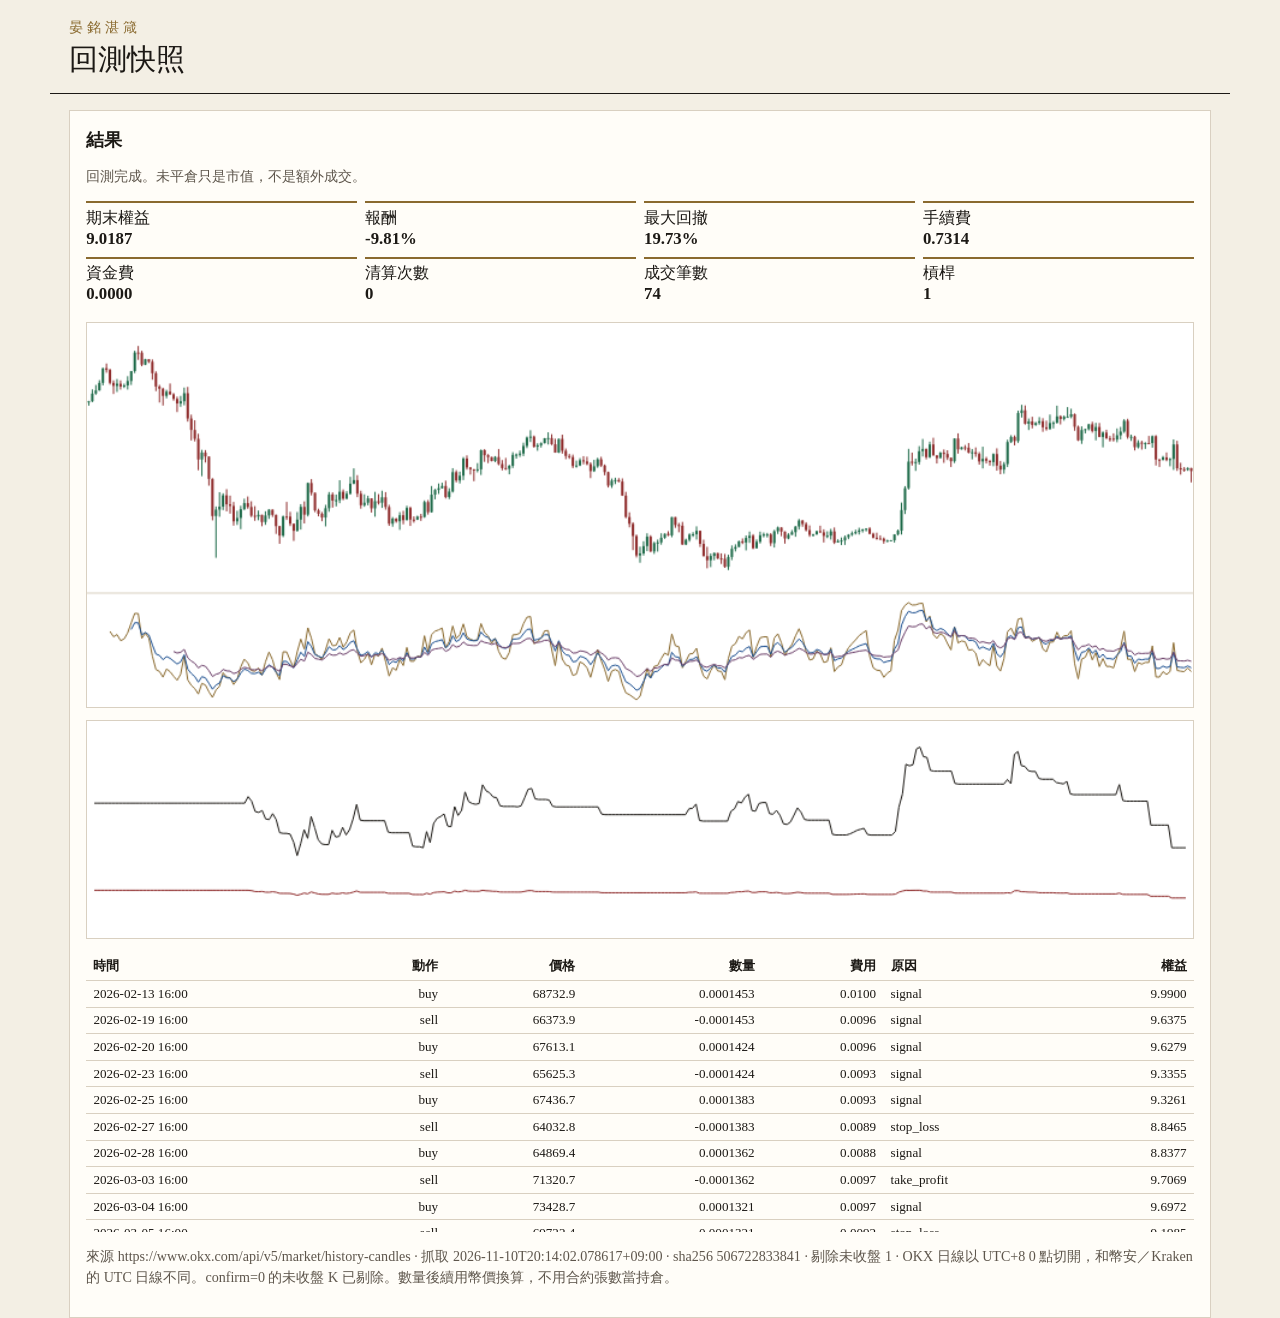
<file: results/1110_2010_seoul_btc_spot_snapshot.html>
<!DOCTYPE html>
<html lang="zh-Hant">
<head>
  <meta charset="utf-8" />
  <title>晏銘湛箴回測快照</title>
  <style>:root {
  --paper: #f3efe4;
  --ink: #1c1915;
  --muted: #5e564c;
  --line: #d9d0c1;
  --panel: #fffdf8;
  --up: #1f6b4a;
  --down: #8f2d2d;
  --gold: #8a6a2f;
}
* { box-sizing: border-box; }
body {
  margin: 0;
  background: var(--paper);
  color: var(--ink);
  font-family: "Iowan Old Style", Palatino, "Palatino Linotype", "Noto Serif CJK TC", "Source Han Serif TC", serif;
}
.top, main, footer { max-width: 1180px; margin: 0 auto; padding: 1.2rem 1.2rem 0; }
.top { display: flex; justify-content: space-between; gap: 1rem; align-items: end; border-bottom: 1px solid var(--ink); }
.brand { letter-spacing: 0.28em; margin: 0; color: var(--gold); font-size: 0.85rem; }
h1 { margin: 0.2rem 0 0.8rem; font-weight: 500; font-size: 1.8rem; }
h2 { margin: 0 0 0.8rem; font-size: 1.15rem; font-weight: 600; }
.stamp { color: var(--muted); }
main { display: grid; grid-template-columns: 320px 1fr; gap: 1rem; padding-top: 1rem; }
.wallet { grid-column: 1 / -1; }
.panel { background: var(--panel); border: 1px solid var(--line); padding: 1rem; }
label, .check { display: flex; flex-direction: column; gap: 0.25rem; font-size: 0.92rem; margin-bottom: 0.65rem; }
.row { display: grid; grid-template-columns: 1fr 1fr; gap: 0.6rem; }
input, select, button {
  font: inherit;
  color: var(--ink);
  background: #fff;
  border: 1px solid var(--line);
  padding: 0.4rem 0.5rem;
}
button { background: var(--ink); color: var(--paper); cursor: pointer; }
button.ghost { background: transparent; color: var(--ink); }
.actions { display: flex; gap: 0.4rem; flex-wrap: wrap; }
.choices { display: flex; gap: 0.4rem; }
.choices button[aria-pressed="true"] { background: var(--down); color: white; border-color: var(--down); }
.note, .status, footer { color: var(--muted); font-size: 0.88rem; line-height: 1.45; }
.status.error { color: var(--down); background: #f8ecec; padding: 0.6rem; }
.metrics { display: grid; grid-template-columns: repeat(4, 1fr); gap: 0.5rem; margin: 0.6rem 0; }
.metrics div { border-top: 2px solid var(--gold); padding-top: 0.3rem; }
.metrics strong { display: block; font-size: 1.05rem; }
canvas { width: 100%; height: auto; background: #fff; border: 1px solid var(--line); margin-top: 0.5rem; }
table { width: 100%; border-collapse: collapse; font-size: 0.82rem; }
th, td { border-bottom: 1px solid var(--line); text-align: right; padding: 0.3rem 0.45rem; white-space: nowrap; }
th:first-child, td:first-child, th:nth-child(6), td:nth-child(6) { text-align: left; }
.table-wrap { overflow: auto; max-height: 280px; margin-top: 0.6rem; }
.log { white-space: pre-wrap; background: #1c1915; color: #f3efe4; padding: 0.8rem; min-height: 4rem; }
footer { padding-bottom: 2rem; }
fieldset { border: 1px solid var(--line); margin: 0 0 0.7rem; }
@media (max-width: 860px) {
  main { grid-template-columns: 1fr; }
  .metrics { grid-template-columns: 1fr 1fr; }
}
</style>
</head>
<body>
  <header class="top"><div><p class="brand">晏銘湛箴</p><h1>回測快照</h1></div></header>
  <main>
    <section class="panel results" style="grid-column: 1 / -1">
      <h2>結果</h2>
      <p id="status" class="status"></p>
      <div id="metrics" class="metrics"></div>
      <canvas id="price" width="920" height="320"></canvas>
      <canvas id="equity" width="920" height="180"></canvas>
      <div class="table-wrap"><table id="ledger"><thead><tr><th>時間</th><th>動作</th><th>價格</th><th>數量</th><th>費用</th><th>原因</th><th>權益</th></tr></thead><tbody></tbody></table></div>
      <p id="prov" class="note"></p>
    </section>
  </main>
  <script>window.YMZZ_SNAPSHOT = {"warnings": [], "metrics": {"initial_capital": 10, "final_equity": 9.018726025564208, "total_return": -0.09812739744357923, "max_drawdown": 0.19733454176064227, "fees_paid": 0.7313690770163828, "funding_paid": 0.0, "liquidations": 0, "trade_count": 74, "entries_blocked_by_lot": 0, "open_qty": 0.0, "open_entry": null, "leverage": 1.0, "instrument": "spot", "unrealized_pnl": 0.0, "mark_to_market_not_a_fill": false}, "trades": [{"time": "2026-02-13T16:00:00+00:00", "action": "buy", "qty": 0.00014534528332847183, "price": 68732.94930000001, "fee": 0.009990009990009992, "slippage_bps": 5.0, "reason": "signal", "wallet_after": 9.99000999000999, "position_after": 0.00014534528332847183, "equity_after": 9.99000999000999}, {"time": "2026-02-19T16:00:00+00:00", "action": "sell", "qty": -0.00014534528332847183, "price": 66373.89645000001, "fee": 0.009647132785139902, "slippage_bps": 5.0, "reason": "signal", "wallet_after": 9.63748565235476, "position_after": 0.0, "equity_after": 9.63748565235476}, {"time": "2026-02-20T16:00:00+00:00", "action": "buy", "qty": 0.00014239635911328602, "price": 67613.08965, "fee": 0.0096278577945602, "slippage_bps": 5.0, "reason": "signal", "wallet_after": 9.6278577945602, "position_after": 0.00014239635911328602, "equity_after": 9.6278577945602}, {"time": "2026-02-23T16:00:00+00:00", "action": "sell", "qty": -0.00014239635911328602, "price": 65625.27095, "fee": 0.009344799649102897, "slippage_bps": 5.0, "reason": "signal", "wallet_after": 9.335454849453793, "position_after": 0.0, "equity_after": 9.335454849453793}, {"time": "2026-02-25T16:00:00+00:00", "action": "buy", "qty": 0.0001382945564253771, "price": 67436.7015, "fee": 0.009326128720733061, "slippage_bps": 5.0, "reason": "signal", "wallet_after": 9.32612872073306, "position_after": 0.0001382945564253771, "equity_after": 9.32612872073306}, {"time": "2026-02-27T16:00:00+00:00", "action": "sell", "qty": -0.0001382945564253771, "price": 64032.8339917875, "fee": 0.008855392373554061, "slippage_bps": 5.0, "reason": "stop_loss", "wallet_after": 8.846536981180504, "position_after": 0.0, "equity_after": 8.846536981180504}, {"time": "2026-02-28T16:00:00+00:00", "action": "buy", "qty": 0.00013623829974518126, "price": 64869.4185, "fee": 0.008837699281898606, "slippage_bps": 5.0, "reason": "signal", "wallet_after": 8.837699281898606, "position_after": 0.00013623829974518126, "equity_after": 8.837699281898606}, {"time": "2026-03-03T16:00:00+00:00", "action": "sell", "qty": -0.00013623829974518126, "price": 71320.68216982501, "fee": 0.009716608475483425, "slippage_bps": 5.0, "reason": "take_profit", "wallet_after": 9.70689186700794, "position_after": 0.0, "equity_after": 9.70689186700794}, {"time": "2026-03-04T16:00:00+00:00", "action": "buy", "qty": 0.00013206273841953568, "price": 73428.696, "fee": 0.009697194672335605, "slippage_bps": 5.0, "reason": "signal", "wallet_after": 9.697194672335604, "position_after": 0.00013206273841953568, "equity_after": 9.697194672335604}, {"time": "2026-03-05T16:00:00+00:00", "action": "sell", "qty": -0.00013206273841953568, "price": 69722.3825694, "fee": 0.009207728771249465, "slippage_bps": 5.0, "reason": "stop_loss", "wallet_after": 9.198521042478214, "position_after": 0.0, "equity_after": 9.198521042478214}, {"time": "2026-03-06T16:00:00+00:00", "action": "buy", "qty": 0.00013409905567490752, "price": 68526.44609999999, "fee": 0.009189331710767447, "slippage_bps": 5.0, "reason": "signal", "wallet_after": 9.189331710767446, "position_after": 0.00013409905567490752, "equity_after": 9.189331710767446}, {"time": "2026-03-07T16:00:00+00:00", "action": "sell", "qty": -0.00013409905567490752, "price": 67847.0595, "fee": 0.009098226609269263, "slippage_bps": 5.0, "reason": "signal", "wallet_after": 9.089128382659991, "position_after": 0.0, "equity_after": 9.089128382659991}, {"time": "2026-03-09T16:00:00+00:00", "action": "buy", "qty": 0.00013178564334692235, "price": 68900.13285, "fee": 0.009080048334325668, "slippage_bps": 5.0, "reason": "signal", "wallet_after": 9.080048334325665, "position_after": 0.00013178564334692235, "equity_after": 9.080048334325665}, {"time": "2026-03-16T16:00:00+00:00", "action": "sell", "qty": -0.00013178564334692235, "price": 75752.2510619325, "fee": 0.009983059141174358, "slippage_bps": 5.0, "reason": "take_profit", "wallet_after": 9.973076082033181, "position_after": 0.0, "equity_after": 9.973076082033181}, {"time": "2026-03-17T16:00:00+00:00", "action": "buy", "qty": 0.0001347232164040433, "price": 73952.45775, "fee": 0.009963112969064119, "slippage_bps": 5.0, "reason": "signal", "wallet_after": 9.963112969064117, "position_after": 0.0001347232164040433, "equity_after": 9.963112969064117}, {"time": "2026-03-18T16:00:00+00:00", "action": "sell", "qty": -0.0001347232164040433, "price": 71432.266, "fee": 0.009623584630549183, "slippage_bps": 5.0, "reason": "signal", "wallet_after": 9.613961045918632, "position_after": 0.0, "equity_after": 9.613961045918632}, {"time": "2026-03-25T16:00:00+00:00", "action": "buy", "qty": 0.0001355274294875276, "price": 70866.51555, "fee": 0.009604356689229404, "slippage_bps": 5.0, "reason": "signal", "wallet_after": 9.604356689229403, "position_after": 0.0001355274294875276, "equity_after": 9.604356689229403}, {"time": "2026-03-26T16:00:00+00:00", "action": "sell", "qty": -0.0001355274294875276, "price": 69051.75685, "fee": 0.009358407107478277, "slippage_bps": 5.0, "reason": "signal", "wallet_after": 9.349048700370798, "position_after": 0.0, "equity_after": 9.349048700370798}, {"time": "2026-04-01T16:00:00+00:00", "action": "buy", "qty": 0.0001354528031516629, "price": 68951.75865, "fee": 0.009339708991379418, "slippage_bps": 5.0, "reason": "signal", "wallet_after": 9.339708991379418, "position_after": 0.0001354528031516629, "equity_after": 9.339708991379418}, {"time": "2026-04-02T16:00:00+00:00", "action": "sell", "qty": -0.0001354528031516629, "price": 66815.7754, "fee": 0.009050384072681921, "slippage_bps": 5.0, "reason": "signal", "wallet_after": 9.041333688609237, "position_after": 0.0, "equity_after": 9.041333688609237}, {"time": "2026-04-04T16:00:00+00:00", "action": "buy", "qty": 0.00013398418648810515, "price": 67413.18974999999, "fee": 0.009032301387222018, "slippage_bps": 5.0, "reason": "signal", "wallet_after": 9.032301387222015, "position_after": 0.00013398418648810515, "equity_after": 9.032301387222015}, {"time": "2026-04-12T16:00:00+00:00", "action": "sell", "qty": -0.00013398418648810515, "price": 70851.5565, "fee": 0.009492988159068518, "slippage_bps": 5.0, "reason": "signal", "wallet_after": 9.483495170909448, "position_after": 0.0, "equity_after": 9.483495170909448}, {"time": "2026-04-13T16:00:00+00:00", "action": "buy", "qty": 0.000131759427095598, "price": 71903.934, "fee": 0.00947402114975969, "slippage_bps": 5.0, "reason": "signal", "wallet_after": 9.474021149759688, "position_after": 0.000131759427095598, "equity_after": 9.474021149759688}, {"time": "2026-04-21T16:00:00+00:00", "action": "sell", "qty": -0.000131759427095598, "price": 79054.7802363, "fee": 0.010416212553103292, "slippage_bps": 5.0, "reason": "take_profit", "wallet_after": 10.405796340550186, "position_after": 0.0, "equity_after": 10.405796340550186}, {"time": "2026-04-22T16:00:00+00:00", "action": "buy", "qty": 0.00013107262764117125, "price": 79310.2353, "fee": 0.010395400939610576, "slippage_bps": 5.0, "reason": "signal", "wallet_after": 10.395400939610575, "position_after": 0.00013107262764117125, "equity_after": 10.395400939610575}, {"time": "2026-04-25T16:00:00+00:00", "action": "sell", "qty": -0.00013107262764117125, "price": 77293.334, "fee": 0.010131040386526681, "slippage_bps": 5.0, "reason": "signal", "wallet_after": 10.120909346140154, "position_after": 0.0, "equity_after": 10.120909346140154}, {"time": "2026-04-26T16:00:00+00:00", "action": "buy", "qty": 0.00012948613844263163, "price": 78084.02249999999, "fee": 0.010110798547592562, "slippage_bps": 5.0, "reason": "signal", "wallet_after": 10.11079854759256, "position_after": 0.00012948613844263163, "equity_after": 10.11079854759256}, {"time": "2026-04-27T16:00:00+00:00", "action": "sell", "qty": -0.00012948613844263163, "price": 76751.90485, "fee": 0.009938307777142791, "slippage_bps": 5.0, "reason": "signal", "wallet_after": 9.928369469365647, "position_after": 0.0, "equity_after": 9.928369469365647}, {"time": "2026-05-01T16:00:00+00:00", "action": "buy", "qty": 0.00012637493318526835, "price": 78484.32255, "fee": 0.0099184510183473, "slippage_bps": 5.0, "reason": "signal", "wallet_after": 9.9184510183473, "position_after": 0.00012637493318526835, "equity_after": 9.9184510183473}, {"time": "2026-05-07T16:00:00+00:00", "action": "sell", "qty": -0.00012637493318526835, "price": 79858.051, "fee": 0.010092055859430751, "slippage_bps": 5.0, "reason": "signal", "wallet_after": 10.081963803571321, "position_after": 0.0, "equity_after": 10.081963803571321}, {"time": "2026-05-10T16:00:00+00:00", "action": "buy", "qty": 0.00012364945411957886, "price": 81455.20724999999, "fee": 0.010071891911659662, "slippage_bps": 5.0, "reason": "signal", "wallet_after": 10.071891911659662, "position_after": 0.00012364945411957886, "equity_after": 10.071891911659662}, {"time": "2026-05-12T16:00:00+00:00", "action": "sell", "qty": -0.00012364945411957886, "price": 80290.8345, "fee": 0.009927917856730448, "slippage_bps": 5.0, "reason": "signal", "wallet_after": 9.91798993887372, "position_after": 0.0, "equity_after": 9.91798993887372}, {"time": "2026-05-25T16:00:00+00:00", "action": "buy", "qty": 0.00012756998405068687, "price": 77667.8145, "fee": 0.009908081857016705, "slippage_bps": 5.0, "reason": "signal", "wallet_after": 9.908081857016704, "position_after": 0.00012756998405068687, "equity_after": 9.908081857016704}, {"time": "2026-05-26T16:00:00+00:00", "action": "sell", "qty": -0.00012756998405068687, "price": 76481.1403, "fee": 0.009756697848249346, "slippage_bps": 5.0, "reason": "signal", "wallet_after": 9.746941150401094, "position_after": 0.0, "equity_after": 9.746941150401094}, {"time": "2026-06-19T16:00:00+00:00", "action": "buy", "qty": 0.00015394275239148468, "price": 63252.11025, "fee": 0.00973720394645464, "slippage_bps": 5.0, "reason": "signal", "wallet_after": 9.73720394645464, "position_after": 0.00015394275239148468, "equity_after": 9.73720394645464}, {"time": "2026-06-23T16:00:00+00:00", "action": "sell", "qty": -0.00015394275239148468, "price": 62458.25525, "fee": 0.009614995722754899, "slippage_bps": 5.0, "reason": "signal", "wallet_after": 9.605380727032143, "position_after": 0.0, "equity_after": 9.605380727032143}, {"time": "2026-07-01T16:00:00+00:00", "action": "buy", "qty": 0.0001594567632014812, "price": 60177.97395, "fee": 0.009595784942090055, "slippage_bps": 5.0, "reason": "signal", "wallet_after": 9.595784942090052, "position_after": 0.0001594567632014812, "equity_after": 9.595784942090052}, {"time": "2026-07-08T16:00:00+00:00", "action": "sell", "qty": -0.0001594567632014812, "price": 61668.3504, "fee": 0.009833435546758766, "slippage_bps": 5.0, "reason": "signal", "wallet_after": 9.82360211121201, "position_after": 0.0, "equity_after": 9.82360211121201}, {"time": "2026-07-09T16:00:00+00:00", "action": "buy", "qty": 0.0001560413466094712, "price": 62892.2304, "fee": 0.009813788322889122, "slippage_bps": 5.0, "reason": "signal", "wallet_after": 9.81378832288912, "position_after": 0.0001560413466094712, "equity_after": 9.81378832288912}, {"time": "2026-07-13T16:00:00+00:00", "action": "sell", "qty": -0.0001560413466094712, "price": 62584.59205000001, "fee": 0.009765784020486407, "slippage_bps": 5.0, "reason": "signal", "wallet_after": 9.75601823646592, "position_after": 0.0, "equity_after": 9.75601823646592}, {"time": "2026-07-14T16:00:00+00:00", "action": "buy", "qty": 0.0001504275336038192, "price": 64790.479049999994, "fee": 0.009746271964501419, "slippage_bps": 5.0, "reason": "signal", "wallet_after": 9.746271964501418, "position_after": 0.0001504275336038192, "equity_after": 9.746271964501418}, {"time": "2026-07-17T16:00:00+00:00", "action": "sell", "qty": -0.0001504275336038192, "price": 63426.171050000004, "fee": 0.009541042476985461, "slippage_bps": 5.0, "reason": "signal", "wallet_after": 9.531501434508474, "position_after": 0.0, "equity_after": 9.531501434508474}, {"time": "2026-07-18T16:00:00+00:00", "action": "buy", "qty": 0.0001484271152693929, "price": 64152.560249999995, "fee": 0.009521979455053424, "slippage_bps": 5.0, "reason": "signal", "wallet_after": 9.52197945505342, "position_after": 0.0001484271152693929, "equity_after": 9.52197945505342}, {"time": "2026-07-23T16:00:00+00:00", "action": "sell", "qty": -0.0001484271152693929, "price": 64925.22115, "fee": 0.009636663283521875, "slippage_bps": 5.0, "reason": "signal", "wallet_after": 9.62702662023835, "position_after": 0.0, "equity_after": 9.62702662023835}, {"time": "2026-07-30T16:00:00+00:00", "action": "buy", "qty": 0.00014849388126135475, "price": 64766.367, "fee": 0.009617409211027323, "slippage_bps": 5.0, "reason": "signal", "wallet_after": 9.617409211027322, "position_after": 0.00014849388126135475, "equity_after": 9.617409211027322}, {"time": "2026-07-31T16:00:00+00:00", "action": "sell", "qty": -0.00014849388126135475, "price": 62693.73745, "fee": 0.00930963640473085, "slippage_bps": 5.0, "reason": "signal", "wallet_after": 9.300326768326116, "position_after": 0.0, "equity_after": 9.300326768326116}, {"time": "2026-08-04T16:00:00+00:00", "action": "buy", "qty": 0.00014482629745255228, "price": 64152.96045, "fee": 0.009291035732593522, "slippage_bps": 5.0, "reason": "signal", "wallet_after": 9.291035732593523, "position_after": 0.00014482629745255228, "equity_after": 9.291035732593523}, {"time": "2026-08-10T16:00:00+00:00", "action": "sell", "qty": -0.00014482629745255228, "price": 64265.851, "fee": 0.009307385252967405, "slippage_bps": 5.0, "reason": "signal", "wallet_after": 9.298077867714438, "position_after": 0.0, "equity_after": 9.298077867714438}, {"time": "2026-08-17T16:00:00+00:00", "action": "buy", "qty": 0.00014460454779293463, "price": 64235.801849999996, "fee": 0.009288789078635803, "slippage_bps": 5.0, "reason": "signal", "wallet_after": 9.288789078635803, "position_after": 0.00014460454779293463, "equity_after": 9.288789078635803}, {"time": "2026-08-19T16:00:00+00:00", "action": "sell", "qty": -0.00014460454779293463, "price": 70624.0523439825, "fee": 0.010212559152506134, "slippage_bps": 5.0, "reason": "take_profit", "wallet_after": 10.202346593353628, "position_after": 0.0, "equity_after": 10.202346593353628}, {"time": "2026-08-20T16:00:00+00:00", "action": "buy", "qty": 0.00014057342504005893, "price": 72504.13394999999, "fee": 0.010192154438914714, "slippage_bps": 5.0, "reason": "signal", "wallet_after": 10.192154438914713, "position_after": 0.00014057342504005893, "equity_after": 10.192154438914713}, {"time": "2026-08-23T16:00:00+00:00", "action": "sell", "qty": -0.00014057342504005893, "price": 79714.6700713275, "fee": 0.011205764197864787, "slippage_bps": 5.0, "reason": "take_profit", "wallet_after": 11.19455843366692, "position_after": 0.0, "equity_after": 11.19455843366692}, {"time": "2026-08-24T16:00:00+00:00", "action": "buy", "qty": 0.0001413288831482572, "price": 79130.1453, "fee": 0.011183375058608313, "slippage_bps": 5.0, "reason": "signal", "wallet_after": 11.183375058608311, "position_after": 0.0001413288831482572, "equity_after": 11.183375058608311}, {"time": "2026-08-26T16:00:00+00:00", "action": "sell", "qty": -0.0001413288831482572, "price": 77973.09395000001, "fee": 0.011019850283567632, "slippage_bps": 5.0, "reason": "signal", "wallet_after": 11.00883043328406, "position_after": 0.0, "equity_after": 11.00883043328406}, {"time": "2026-08-27T16:00:00+00:00", "action": "buy", "qty": 0.00013688694386670302, "price": 80342.45115, "fee": 0.010997832600683379, "slippage_bps": 5.0, "reason": "signal", "wallet_after": 10.997832600683378, "position_after": 0.00013688694386670302, "equity_after": 10.997832600683378}, {"time": "2026-08-28T16:00:00+00:00", "action": "sell", "qty": -0.00013688694386670302, "price": 78286.53715, "fee": 0.01071640481637061, "slippage_bps": 5.0, "reason": "signal", "wallet_after": 10.705688411554238, "position_after": 0.0, "equity_after": 10.705688411554238}, {"time": "2026-09-03T16:00:00+00:00", "action": "buy", "qty": 0.0001313889658382275, "price": 81399.4794, "fee": 0.010694993418136104, "slippage_bps": 5.0, "reason": "signal", "wallet_after": 10.694993418136102, "position_after": 0.0001313889658382275, "equity_after": 10.694993418136102}, {"time": "2026-09-04T16:00:00+00:00", "action": "sell", "qty": -0.0001313889658382275, "price": 79387.98615, "fee": 0.010430705400228028, "slippage_bps": 5.0, "reason": "signal", "wallet_after": 10.420274694827798, "position_after": 0.0, "equity_after": 10.420274694827798}, {"time": "2026-09-18T16:00:00+00:00", "action": "buy", "qty": 0.00012888414665829825, "price": 80769.1644, "fee": 0.010409864829997801, "slippage_bps": 5.0, "reason": "signal", "wallet_after": 10.409864829997801, "position_after": 0.00012888414665829825, "equity_after": 10.409864829997801}, {"time": "2026-09-23T16:00:00+00:00", "action": "sell", "qty": -0.00012888414665829825, "price": 83958.09995, "fee": 0.010820868067107864, "slippage_bps": 5.0, "reason": "signal", "wallet_after": 10.810047199040755, "position_after": 0.0, "equity_after": 10.810047199040755}, {"time": "2026-09-24T16:00:00+00:00", "action": "buy", "qty": 0.0001278595376615961, "price": 84461.8098, "fee": 0.010799247951089667, "slippage_bps": 5.0, "reason": "signal", "wallet_after": 10.799247951089665, "position_after": 0.0001278595376615961, "equity_after": 10.799247951089665}, {"time": "2026-09-25T16:00:00+00:00", "action": "sell", "qty": -0.0001278595376615961, "price": 83758.1, "fee": 0.010709271941413733, "slippage_bps": 5.0, "reason": "signal", "wallet_after": 10.698562669472318, "position_after": 0.0, "equity_after": 10.698562669472318}, {"time": "2026-09-27T16:00:00+00:00", "action": "buy", "qty": 0.0001264731998171272, "price": 84507.0324, "fee": 0.010687874794677641, "slippage_bps": 5.0, "reason": "signal", "wallet_after": 10.68787479467764, "position_after": 0.0001264731998171272, "equity_after": 10.68787479467764}, {"time": "2026-09-28T16:00:00+00:00", "action": "sell", "qty": -0.0001264731998171272, "price": 83328.21505, "fee": 0.010538785992423194, "slippage_bps": 5.0, "reason": "signal", "wallet_after": 10.52824720643077, "position_after": 0.0, "equity_after": 10.52824720643077}, {"time": "2026-10-02T16:00:00+00:00", "action": "buy", "qty": 0.00012319771382353532, "price": 85372.76505, "fee": 0.010517729476953818, "slippage_bps": 5.0, "reason": "signal", "wallet_after": 10.517729476953816, "position_after": 0.00012319771382353532, "equity_after": 10.517729476953816}, {"time": "2026-10-03T16:00:00+00:00", "action": "sell", "qty": -0.00012319771382353532, "price": 84821.9678, "fee": 0.010449872514973528, "slippage_bps": 5.0, "reason": "signal", "wallet_after": 10.439422642458553, "position_after": 0.0, "equity_after": 10.439422642458553}, {"time": "2026-10-04T16:00:00+00:00", "action": "buy", "qty": 0.00012225875859642012, "price": 85302.62999999999, "fee": 0.010428993648809743, "slippage_bps": 5.0, "reason": "signal", "wallet_after": 10.428993648809742, "position_after": 0.00012225875859642012, "equity_after": 10.428993648809742}, {"time": "2026-10-07T16:00:00+00:00", "action": "sell", "qty": -0.00012225875859642012, "price": 83416.37095000001, "fee": 0.010198381958965483, "slippage_bps": 5.0, "reason": "signal", "wallet_after": 10.188183577006518, "position_after": 0.0, "equity_after": 10.188183577006518}, {"time": "2026-10-20T16:00:00+00:00", "action": "buy", "qty": 0.00012314332229209813, "price": 82651.7052, "fee": 0.010178005571435082, "slippage_bps": 5.0, "reason": "signal", "wallet_after": 10.178005571435083, "position_after": 0.00012314332229209813, "equity_after": 10.178005571435083}, {"time": "2026-10-22T16:00:00+00:00", "action": "sell", "qty": -0.00012314332229209813, "price": 81638.1605, "fee": 0.010053194309785535, "slippage_bps": 5.0, "reason": "signal", "wallet_after": 10.04314111547575, "position_after": 0.0, "equity_after": 10.04314111547575}, {"time": "2026-10-29T16:00:00+00:00", "action": "buy", "qty": 0.00012262446621913523, "price": 81819.78945, "fee": 0.010033108007468284, "slippage_bps": 5.0, "reason": "signal", "wallet_after": 10.033108007468282, "position_after": 0.00012262446621913523, "equity_after": 10.033108007468282}, {"time": "2026-10-29T16:00:00+00:00", "action": "sell", "qty": -0.00012262446621913523, "price": 77689.93557751125, "fee": 0.00952668688079132, "slippage_bps": 5.0, "reason": "stop_loss", "wallet_after": 9.517160193910529, "position_after": 0.0, "equity_after": 9.517160193910529}, {"time": "2026-11-04T16:00:00+00:00", "action": "buy", "qty": 0.0001183424793377802, "price": 80340.15, "fee": 0.009507652541369161, "slippage_bps": 5.0, "reason": "signal", "wallet_after": 9.50765254136916, "position_after": 0.0001183424793377802, "equity_after": 9.50765254136916}, {"time": "2026-11-04T16:00:00+00:00", "action": "sell", "qty": -0.0001183424793377802, "price": 76284.98092875, "fee": 0.009027753779343554, "slippage_bps": 5.0, "reason": "stop_loss", "wallet_after": 9.018726025564208, "position_after": 0.0, "equity_after": 9.018726025564208}], "equity": [{"time": "2026-01-01T16:00:00+00:00", "equity": 10.0, "wallet": 10.0, "drawdown": 0.0, "position": 0.0}, {"time": "2026-01-02T16:00:00+00:00", "equity": 10.0, "wallet": 10.0, "drawdown": 0.0, "position": 0.0}, {"time": "2026-01-03T16:00:00+00:00", "equity": 10.0, "wallet": 10.0, "drawdown": 0.0, "position": 0.0}, {"time": "2026-01-04T16:00:00+00:00", "equity": 10.0, "wallet": 10.0, "drawdown": 0.0, "position": 0.0}, {"time": "2026-01-05T16:00:00+00:00", "equity": 10.0, "wallet": 10.0, "drawdown": 0.0, "position": 0.0}, {"time": "2026-01-06T16:00:00+00:00", "equity": 10.0, "wallet": 10.0, "drawdown": 0.0, "position": 0.0}, {"time": "2026-01-07T16:00:00+00:00", "equity": 10.0, "wallet": 10.0, "drawdown": 0.0, "position": 0.0}, {"time": "2026-01-08T16:00:00+00:00", "equity": 10.0, "wallet": 10.0, "drawdown": 0.0, "position": 0.0}, {"time": "2026-01-09T16:00:00+00:00", "equity": 10.0, "wallet": 10.0, "drawdown": 0.0, "position": 0.0}, {"time": "2026-01-10T16:00:00+00:00", "equity": 10.0, "wallet": 10.0, "drawdown": 0.0, "position": 0.0}, {"time": "2026-01-11T16:00:00+00:00", "equity": 10.0, "wallet": 10.0, "drawdown": 0.0, "position": 0.0}, {"time": "2026-01-12T16:00:00+00:00", "equity": 10.0, "wallet": 10.0, "drawdown": 0.0, "position": 0.0}, {"time": "2026-01-13T16:00:00+00:00", "equity": 10.0, "wallet": 10.0, "drawdown": 0.0, "position": 0.0}, {"time": "2026-01-14T16:00:00+00:00", "equity": 10.0, "wallet": 10.0, "drawdown": 0.0, "position": 0.0}, {"time": "2026-01-15T16:00:00+00:00", "equity": 10.0, "wallet": 10.0, "drawdown": 0.0, "position": 0.0}, {"time": "2026-01-16T16:00:00+00:00", "equity": 10.0, "wallet": 10.0, "drawdown": 0.0, "position": 0.0}, {"time": "2026-01-17T16:00:00+00:00", "equity": 10.0, "wallet": 10.0, "drawdown": 0.0, "position": 0.0}, {"time": "2026-01-18T16:00:00+00:00", "equity": 10.0, "wallet": 10.0, "drawdown": 0.0, "position": 0.0}, {"time": "2026-01-19T16:00:00+00:00", "equity": 10.0, "wallet": 10.0, "drawdown": 0.0, "position": 0.0}, {"time": "2026-01-20T16:00:00+00:00", "equity": 10.0, "wallet": 10.0, "drawdown": 0.0, "position": 0.0}, {"time": "2026-01-21T16:00:00+00:00", "equity": 10.0, "wallet": 10.0, "drawdown": 0.0, "position": 0.0}, {"time": "2026-01-22T16:00:00+00:00", "equity": 10.0, "wallet": 10.0, "drawdown": 0.0, "position": 0.0}, {"time": "2026-01-23T16:00:00+00:00", "equity": 10.0, "wallet": 10.0, "drawdown": 0.0, "position": 0.0}, {"time": "2026-01-24T16:00:00+00:00", "equity": 10.0, "wallet": 10.0, "drawdown": 0.0, "position": 0.0}, {"time": "2026-01-25T16:00:00+00:00", "equity": 10.0, "wallet": 10.0, "drawdown": 0.0, "position": 0.0}, {"time": "2026-01-26T16:00:00+00:00", "equity": 10.0, "wallet": 10.0, "drawdown": 0.0, "position": 0.0}, {"time": "2026-01-27T16:00:00+00:00", "equity": 10.0, "wallet": 10.0, "drawdown": 0.0, "position": 0.0}, {"time": "2026-01-28T16:00:00+00:00", "equity": 10.0, "wallet": 10.0, "drawdown": 0.0, "position": 0.0}, {"time": "2026-01-29T16:00:00+00:00", "equity": 10.0, "wallet": 10.0, "drawdown": 0.0, "position": 0.0}, {"time": "2026-01-30T16:00:00+00:00", "equity": 10.0, "wallet": 10.0, "drawdown": 0.0, "position": 0.0}, {"time": "2026-01-31T16:00:00+00:00", "equity": 10.0, "wallet": 10.0, "drawdown": 0.0, "position": 0.0}, {"time": "2026-02-01T16:00:00+00:00", "equity": 10.0, "wallet": 10.0, "drawdown": 0.0, "position": 0.0}, {"time": "2026-02-02T16:00:00+00:00", "equity": 10.0, "wallet": 10.0, "drawdown": 0.0, "position": 0.0}, {"time": "2026-02-03T16:00:00+00:00", "equity": 10.0, "wallet": 10.0, "drawdown": 0.0, "position": 0.0}, {"time": "2026-02-04T16:00:00+00:00", "equity": 10.0, "wallet": 10.0, "drawdown": 0.0, "position": 0.0}, {"time": "2026-02-05T16:00:00+00:00", "equity": 10.0, "wallet": 10.0, "drawdown": 0.0, "position": 0.0}, {"time": "2026-02-06T16:00:00+00:00", "equity": 10.0, "wallet": 10.0, "drawdown": 0.0, "position": 0.0}, {"time": "2026-02-07T16:00:00+00:00", "equity": 10.0, "wallet": 10.0, "drawdown": 0.0, "position": 0.0}, {"time": "2026-02-08T16:00:00+00:00", "equity": 10.0, "wallet": 10.0, "drawdown": 0.0, "position": 0.0}, {"time": "2026-02-09T16:00:00+00:00", "equity": 10.0, "wallet": 10.0, "drawdown": 0.0, "position": 0.0}, {"time": "2026-02-10T16:00:00+00:00", "equity": 10.0, "wallet": 10.0, "drawdown": 0.0, "position": 0.0}, {"time": "2026-02-11T16:00:00+00:00", "equity": 10.0, "wallet": 10.0, "drawdown": 0.0, "position": 0.0}, {"time": "2026-02-12T16:00:00+00:00", "equity": 10.0, "wallet": 10.0, "drawdown": 0.0, "position": 0.0}, {"time": "2026-02-13T16:00:00+00:00", "equity": 10.0, "wallet": 10.0, "drawdown": 0.0, "position": 0.0}, {"time": "2026-02-14T16:00:00+00:00", "equity": 10.144126962929032, "wallet": 9.99000999000999, "drawdown": 0.0, "position": 0.00014534528332847183}, {"time": "2026-02-15T16:00:00+00:00", "equity": 10.042617817052426, "wallet": 9.99000999000999, "drawdown": 0.01000669118669005, "position": 0.00014534528332847183}, {"time": "2026-02-16T16:00:00+00:00", "equity": 9.816460556193324, "wallet": 9.99000999000999, "drawdown": 0.03230109480422926, "position": 0.00014534528332847183}, {"time": "2026-02-17T16:00:00+00:00", "equity": 9.795981405772343, "wallet": 9.99000999000999, "drawdown": 0.03431991322949346, "position": 0.00014534528332847183}, {"time": "2026-02-18T16:00:00+00:00", "equity": 9.839279765675894, "wallet": 9.99000999000999, "drawdown": 0.030051595210428706, "position": 0.00014534528332847183}, {"time": "2026-02-19T16:00:00+00:00", "equity": 9.65216224791882, "wallet": 9.99000999000999, "drawdown": 0.0484974918795931, "position": 0.00014534528332847183}, {"time": "2026-02-20T16:00:00+00:00", "equity": 9.63748565235476, "wallet": 9.63748565235476, "drawdown": 0.049944299043747746, "position": 0.0}, {"time": "2026-02-21T16:00:00+00:00", "equity": 9.770526180558118, "wallet": 9.6278577945602, "drawdown": 0.036829269165913545, "position": 0.00014239635911328602}, {"time": "2026-02-22T16:00:00+00:00", "equity": 9.638994663645176, "wallet": 9.6278577945602, "drawdown": 0.04979554190615171, "position": 0.00014239635911328602}, {"time": "2026-02-23T16:00:00+00:00", "equity": 9.349744939378358, "wallet": 9.6278577945602, "drawdown": 0.07830955058564287, "position": 0.00014239635911328602}, {"time": "2026-02-24T16:00:00+00:00", "equity": 9.335454849453793, "wallet": 9.335454849453793, "drawdown": 0.07971825633003927, "position": 0.0}, {"time": "2026-02-25T16:00:00+00:00", "equity": 9.335454849453793, "wallet": 9.335454849453793, "drawdown": 0.07971825633003927, "position": 0.0}, {"time": "2026-02-26T16:00:00+00:00", "equity": 9.318259553030622, "wallet": 9.32612872073306, "drawdown": 0.08141335502961297, "position": 0.0001382945564253771}, {"time": "2026-02-27T16:00:00+00:00", "equity": 9.141380815362565, "wallet": 9.32612872073306, "drawdown": 0.09884992086859025, "position": 0.0001382945564253771}, {"time": "2026-02-28T16:00:00+00:00", "equity": 8.846536981180504, "wallet": 8.846536981180504, "drawdown": 0.12791539247196684, "position": 0.0}, {"time": "2026-03-01T16:00:00+00:00", "equity": 9.10638593624751, "wallet": 8.837699281898606, "drawdown": 0.10229968832940199, "position": 0.00013623829974518126}, {"time": "2026-03-02T16:00:00+00:00", "equity": 9.416396187317668, "wallet": 8.837699281898606, "drawdown": 0.07173912336377526, "position": 0.00013623829974518126}, {"time": "2026-03-03T16:00:00+00:00", "equity": 9.226725226412425, "wallet": 8.837699281898606, "drawdown": 0.09043673643569179, "position": 0.00013623829974518126}, {"time": "2026-03-04T16:00:00+00:00", "equity": 9.70689186700794, "wallet": 9.70689186700794, "drawdown": 0.04310228938566485, "position": 0.0}, {"time": "2026-03-05T16:00:00+00:00", "equity": 9.461899019544472, "wallet": 9.697194672335604, "drawdown": 0.06725349020942983, "position": 0.00013206273841953568}, {"time": "2026-03-06T16:00:00+00:00", "equity": 9.198521042478214, "wallet": 9.198521042478214, "drawdown": 0.09321708254504954, "position": 0.0}, {"time": "2026-03-07T16:00:00+00:00", "equity": 9.102764588362827, "wallet": 9.189331710767446, "drawdown": 0.10265667793510348, "position": 0.00013409905567490752}, {"time": "2026-03-08T16:00:00+00:00", "equity": 9.089128382659991, "wallet": 9.089128382659991, "drawdown": 0.1040009242909179, "position": 0.0}, {"time": "2026-03-09T16:00:00+00:00", "equity": 9.089128382659991, "wallet": 9.089128382659991, "drawdown": 0.1040009242909179, "position": 0.0}, {"time": "2026-03-10T16:00:00+00:00", "equity": 9.40212811750716, "wallet": 9.080048334325665, "drawdown": 0.07314565838277183, "position": 0.00013178564334692235}, {"time": "2026-03-11T16:00:00+00:00", "equity": 9.256070088985767, "wallet": 9.080048334325665, "drawdown": 0.08754394312971474, "position": 0.00013178564334692235}, {"time": "2026-03-12T16:00:00+00:00", "equity": 9.268088939659005, "wallet": 9.080048334325665, "drawdown": 0.08635913435147685, "position": 0.00013178564334692235}, {"time": "2026-03-13T16:00:00+00:00", "equity": 9.466426332896123, "wallet": 9.080048334325665, "drawdown": 0.06680719124568495, "position": 0.00013178564334692235}, {"time": "2026-03-14T16:00:00+00:00", "equity": 9.301312100346765, "wallet": 9.080048334325665, "drawdown": 0.08308402148970262, "position": 0.00013178564334692235}, {"time": "2026-03-15T16:00:00+00:00", "equity": 9.419787393715648, "wallet": 9.080048334325665, "drawdown": 0.07140482092351863, "position": 0.00013178564334692235}, {"time": "2026-03-16T16:00:00+00:00", "equity": 9.655815480949986, "wallet": 9.080048334325665, "drawdown": 0.048137359061410104, "position": 0.00013178564334692235}, {"time": "2026-03-17T16:00:00+00:00", "equity": 9.973076082033181, "wallet": 9.973076082033181, "drawdown": 0.016862060335102708, "position": 0.0}, {"time": "2026-03-18T16:00:00+00:00", "equity": 9.628398829964164, "wallet": 9.963112969064117, "drawdown": 0.05084007079658597, "position": 0.0001347232164040433}, {"time": "2026-03-19T16:00:00+00:00", "equity": 9.613961045918632, "wallet": 9.613961045918632, "drawdown": 0.05226333611042653, "position": 0.0}, {"time": "2026-03-20T16:00:00+00:00", "equity": 9.613961045918632, "wallet": 9.613961045918632, "drawdown": 0.05226333611042653, "position": 0.0}, {"time": "2026-03-21T16:00:00+00:00", "equity": 9.613961045918632, "wallet": 9.613961045918632, "drawdown": 0.05226333611042653, "position": 0.0}, {"time": "2026-03-22T16:00:00+00:00", "equity": 9.613961045918632, "wallet": 9.613961045918632, "drawdown": 0.05226333611042653, "position": 0.0}, {"time": "2026-03-23T16:00:00+00:00", "equity": 9.613961045918632, "wallet": 9.613961045918632, "drawdown": 0.05226333611042653, "position": 0.0}, {"time": "2026-03-24T16:00:00+00:00", "equity": 9.613961045918632, "wallet": 9.613961045918632, "drawdown": 0.05226333611042653, "position": 0.0}, {"time": "2026-03-25T16:00:00+00:00", "equity": 9.613961045918632, "wallet": 9.613961045918632, "drawdown": 0.05226333611042653, "position": 0.0}, {"time": "2026-03-26T16:00:00+00:00", "equity": 9.363590103293282, "wallet": 9.604356689229403, "drawdown": 0.07694470529481397, "position": 0.0001355274294875276}, {"time": "2026-03-27T16:00:00+00:00", "equity": 9.349048700370798, "wallet": 9.349048700370798, "drawdown": 0.0783781852754594, "position": 0.0}, {"time": "2026-03-28T16:00:00+00:00", "equity": 9.349048700370798, "wallet": 9.349048700370798, "drawdown": 0.0783781852754594, "position": 0.0}, {"time": "2026-03-29T16:00:00+00:00", "equity": 9.349048700370798, "wallet": 9.349048700370798, "drawdown": 0.0783781852754594, "position": 0.0}, {"time": "2026-03-30T16:00:00+00:00", "equity": 9.349048700370798, "wallet": 9.349048700370798, "drawdown": 0.0783781852754594, "position": 0.0}, {"time": "2026-03-31T16:00:00+00:00", "equity": 9.349048700370798, "wallet": 9.349048700370798, "drawdown": 0.0783781852754594, "position": 0.0}, {"time": "2026-04-01T16:00:00+00:00", "equity": 9.349048700370798, "wallet": 9.349048700370798, "drawdown": 0.0783781852754594, "position": 0.0}, {"time": "2026-04-02T16:00:00+00:00", "equity": 9.055344977416226, "wallet": 9.339708991379418, "drawdown": 0.10733126561720692, "position": 0.0001354528031516629}, {"time": "2026-04-03T16:00:00+00:00", "equity": 9.041333688609237, "wallet": 9.041333688609237, "drawdown": 0.10871248736829424, "position": 0.0}, {"time": "2026-04-04T16:00:00+00:00", "equity": 9.041333688609237, "wallet": 9.041333688609237, "drawdown": 0.10871248736829424, "position": 0.0}, {"time": "2026-04-05T16:00:00+00:00", "equity": 9.017725281070021, "wallet": 9.032301387222015, "drawdown": 0.11103978548132962, "position": 0.00013398418648810515}, {"time": "2026-04-06T16:00:00+00:00", "equity": 9.374217006058924, "wallet": 9.032301387222015, "drawdown": 0.07589711363862933, "position": 0.00013398418648810515}, {"time": "2026-04-07T16:00:00+00:00", "equity": 9.133460821358447, "wallet": 9.032301387222015, "drawdown": 0.09963066760343106, "position": 0.00013398418648810515}, {"time": "2026-04-08T16:00:00+00:00", "equity": 9.554063979581906, "wallet": 9.032301387222015, "drawdown": 0.05816794146045962, "position": 0.00013398418648810515}, {"time": "2026-04-09T16:00:00+00:00", "equity": 9.666208743672449, "wallet": 9.032301387222015, "drawdown": 0.04711279945559637, "position": 0.00013398418648810515}, {"time": "2026-04-10T16:00:00+00:00", "equity": 9.707958216182144, "wallet": 9.032301387222015, "drawdown": 0.042997169528815576, "position": 0.00013398418648810515}, {"time": "2026-04-11T16:00:00+00:00", "equity": 9.762489780082802, "wallet": 9.032301387222015, "drawdown": 0.03762149115846985, "position": 0.00013398418648810515}, {"time": "2026-04-12T16:00:00+00:00", "equity": 9.497737027582307, "wallet": 9.032301387222015, "drawdown": 0.06372060776732291, "position": 0.00013398418648810515}, {"time": "2026-04-13T16:00:00+00:00", "equity": 9.483495170909448, "wallet": 9.483495170909448, "drawdown": 0.06512455871597575, "position": 0.0}, {"time": "2026-04-14T16:00:00+00:00", "equity": 9.925200476142622, "wallet": 9.474021149759688, "drawdown": 0.021581599637549964, "position": 0.000131759427095598}, {"time": "2026-04-15T16:00:00+00:00", "equity": 9.729616782561918, "wallet": 9.474021149759688, "drawdown": 0.040862085212646886, "position": 0.000131759427095598}, {"time": "2026-04-16T16:00:00+00:00", "equity": 9.842640019124522, "wallet": 9.474021149759688, "drawdown": 0.029720344087398806, "position": 0.000131759427095598}, {"time": "2026-04-17T16:00:00+00:00", "equity": 10.248419526750835, "wallet": 9.474021149759688, "drawdown": 0.0, "position": 0.000131759427095598}, {"time": "2026-04-18T16:00:00+00:00", "equity": 10.036326376955051, "wallet": 9.474021149759688, "drawdown": 0.02069520565997226, "position": 0.000131759427095598}, {"time": "2026-04-19T16:00:00+00:00", "equity": 9.994097480570913, "wallet": 9.474021149759688, "drawdown": 0.024815733344647015, "position": 0.000131759427095598}, {"time": "2026-04-20T16:00:00+00:00", "equity": 9.975624808892109, "wallet": 9.474021149759688, "drawdown": 0.02661822314618042, "position": 0.000131759427095598}, {"time": "2026-04-21T16:00:00+00:00", "equity": 9.992555895273892, "wallet": 9.474021149759688, "drawdown": 0.024966155104119016, "position": 0.000131759427095598}, {"time": "2026-04-22T16:00:00+00:00", "equity": 10.405796340550186, "wallet": 10.405796340550186, "drawdown": 0.0, "position": 0.0}, {"time": "2026-04-23T16:00:00+00:00", "equity": 10.273092443894843, "wallet": 10.395400939610575, "drawdown": 0.012752882365976293, "position": 0.00013107262764117125}, {"time": "2026-04-24T16:00:00+00:00", "equity": 10.229392829839275, "wallet": 10.395400939610575, "drawdown": 0.016952427756392507, "position": 0.00013107262764117125}, {"time": "2026-04-25T16:00:00+00:00", "equity": 10.136108440747053, "wallet": 10.395400939610575, "drawdown": 0.025917084188183667, "position": 0.00013107262764117125}, {"time": "2026-04-26T16:00:00+00:00", "equity": 10.120909346140154, "wallet": 10.120909346140154, "drawdown": 0.027377721520443384, "position": 0.0}, {"time": "2026-04-27T16:00:00+00:00", "equity": 9.94326646823737, "wallet": 10.11079854759256, "drawdown": 0.04444925281791171, "position": 0.00012948613844263163}, {"time": "2026-04-28T16:00:00+00:00", "equity": 9.928369469365647, "wallet": 9.928369469365647, "drawdown": 0.04588085866374895, "position": 0.0}, {"time": "2026-04-29T16:00:00+00:00", "equity": 9.928369469365647, "wallet": 9.928369469365647, "drawdown": 0.04588085866374895, "position": 0.0}, {"time": "2026-04-30T16:00:00+00:00", "equity": 9.928369469365647, "wallet": 9.928369469365647, "drawdown": 0.04588085866374895, "position": 0.0}, {"time": "2026-05-01T16:00:00+00:00", "equity": 9.928369469365647, "wallet": 9.928369469365647, "drawdown": 0.04588085866374895, "position": 0.0}, {"time": "2026-05-02T16:00:00+00:00", "equity": 9.919244330671624, "wallet": 9.9184510183473, "drawdown": 0.046757787098189174, "position": 0.00012637493318526835}, {"time": "2026-05-03T16:00:00+00:00", "equity": 9.941776981258556, "wallet": 9.9184510183473, "drawdown": 0.0445923929419414, "position": 0.00012637493318526835}, {"time": "2026-05-04T16:00:00+00:00", "equity": 10.114228215083175, "wallet": 9.9184510183473, "drawdown": 0.028019780123007362, "position": 0.00012637493318526835}, {"time": "2026-05-05T16:00:00+00:00", "equity": 10.303386215074884, "wallet": 9.9184510183473, "drawdown": 0.009841642304320488, "position": 0.00012637493318526835}, {"time": "2026-05-06T16:00:00+00:00", "equity": 10.325413365929077, "wallet": 9.9184510183473, "drawdown": 0.00772482681674887, "position": 0.00012637493318526835}, {"time": "2026-05-07T16:00:00+00:00", "equity": 10.09710441163657, "wallet": 9.9184510183473, "drawdown": 0.029665382524418537, "position": 0.00012637493318526835}, {"time": "2026-05-08T16:00:00+00:00", "equity": 10.081963803571321, "wallet": 10.081963803571321, "drawdown": 0.031120399283323122, "position": 0.0}, {"time": "2026-05-09T16:00:00+00:00", "equity": 10.081963803571321, "wallet": 10.081963803571321, "drawdown": 0.031120399283323122, "position": 0.0}, {"time": "2026-05-10T16:00:00+00:00", "equity": 10.081963803571321, "wallet": 10.081963803571321, "drawdown": 0.031120399283323122, "position": 0.0}, {"time": "2026-05-11T16:00:00+00:00", "equity": 10.071248038039698, "wallet": 10.071891911659662, "drawdown": 0.03215018741110582, "position": 0.00012364945411957886}, {"time": "2026-05-12T16:00:00+00:00", "equity": 9.932884298879891, "wallet": 10.071891911659662, "drawdown": 0.04544698225809121, "position": 0.00012364945411957886}, {"time": "2026-05-13T16:00:00+00:00", "equity": 9.91798993887372, "wallet": 9.91798993887372, "drawdown": 0.04687833450819523, "position": 0.0}, {"time": "2026-05-14T16:00:00+00:00", "equity": 9.91798993887372, "wallet": 9.91798993887372, "drawdown": 0.04687833450819523, "position": 0.0}, {"time": "2026-05-15T16:00:00+00:00", "equity": 9.91798993887372, "wallet": 9.91798993887372, "drawdown": 0.04687833450819523, "position": 0.0}, {"time": "2026-05-16T16:00:00+00:00", "equity": 9.91798993887372, "wallet": 9.91798993887372, "drawdown": 0.04687833450819523, "position": 0.0}, {"time": "2026-05-17T16:00:00+00:00", "equity": 9.91798993887372, "wallet": 9.91798993887372, "drawdown": 0.04687833450819523, "position": 0.0}, {"time": "2026-05-18T16:00:00+00:00", "equity": 9.91798993887372, "wallet": 9.91798993887372, "drawdown": 0.04687833450819523, "position": 0.0}, {"time": "2026-05-19T16:00:00+00:00", "equity": 9.91798993887372, "wallet": 9.91798993887372, "drawdown": 0.04687833450819523, "position": 0.0}, {"time": "2026-05-20T16:00:00+00:00", "equity": 9.91798993887372, "wallet": 9.91798993887372, "drawdown": 0.04687833450819523, "position": 0.0}, {"time": "2026-05-21T16:00:00+00:00", "equity": 9.91798993887372, "wallet": 9.91798993887372, "drawdown": 0.04687833450819523, "position": 0.0}, {"time": "2026-05-22T16:00:00+00:00", "equity": 9.91798993887372, "wallet": 9.91798993887372, "drawdown": 0.04687833450819523, "position": 0.0}, {"time": "2026-05-23T16:00:00+00:00", "equity": 9.91798993887372, "wallet": 9.91798993887372, "drawdown": 0.04687833450819523, "position": 0.0}, {"time": "2026-05-24T16:00:00+00:00", "equity": 9.91798993887372, "wallet": 9.91798993887372, "drawdown": 0.04687833450819523, "position": 0.0}, {"time": "2026-05-25T16:00:00+00:00", "equity": 9.91798993887372, "wallet": 9.91798993887372, "drawdown": 0.04687833450819523, "position": 0.0}, {"time": "2026-05-26T16:00:00+00:00", "equity": 9.761565880569723, "wallet": 9.908081857016704, "drawdown": 0.06191073118257862, "position": 0.00012756998405068687}, {"time": "2026-05-27T16:00:00+00:00", "equity": 9.746941150401094, "wallet": 9.746941150401094, "drawdown": 0.06331617192829438, "position": 0.0}, {"time": "2026-05-28T16:00:00+00:00", "equity": 9.746941150401094, "wallet": 9.746941150401094, "drawdown": 0.06331617192829438, "position": 0.0}, {"time": "2026-05-29T16:00:00+00:00", "equity": 9.746941150401094, "wallet": 9.746941150401094, "drawdown": 0.06331617192829438, "position": 0.0}, {"time": "2026-05-30T16:00:00+00:00", "equity": 9.746941150401094, "wallet": 9.746941150401094, "drawdown": 0.06331617192829438, "position": 0.0}, {"time": "2026-05-31T16:00:00+00:00", "equity": 9.746941150401094, "wallet": 9.746941150401094, "drawdown": 0.06331617192829438, "position": 0.0}, {"time": "2026-06-01T16:00:00+00:00", "equity": 9.746941150401094, "wallet": 9.746941150401094, "drawdown": 0.06331617192829438, "position": 0.0}, {"time": "2026-06-02T16:00:00+00:00", "equity": 9.746941150401094, "wallet": 9.746941150401094, "drawdown": 0.06331617192829438, "position": 0.0}, {"time": "2026-06-03T16:00:00+00:00", "equity": 9.746941150401094, "wallet": 9.746941150401094, "drawdown": 0.06331617192829438, "position": 0.0}, {"time": "2026-06-04T16:00:00+00:00", "equity": 9.746941150401094, "wallet": 9.746941150401094, "drawdown": 0.06331617192829438, "position": 0.0}, {"time": "2026-06-05T16:00:00+00:00", "equity": 9.746941150401094, "wallet": 9.746941150401094, "drawdown": 0.06331617192829438, "position": 0.0}, {"time": "2026-06-06T16:00:00+00:00", "equity": 9.746941150401094, "wallet": 9.746941150401094, "drawdown": 0.06331617192829438, "position": 0.0}, {"time": "2026-06-07T16:00:00+00:00", "equity": 9.746941150401094, "wallet": 9.746941150401094, "drawdown": 0.06331617192829438, "position": 0.0}, {"time": "2026-06-08T16:00:00+00:00", "equity": 9.746941150401094, "wallet": 9.746941150401094, "drawdown": 0.06331617192829438, "position": 0.0}, {"time": "2026-06-09T16:00:00+00:00", "equity": 9.746941150401094, "wallet": 9.746941150401094, "drawdown": 0.06331617192829438, "position": 0.0}, {"time": "2026-06-10T16:00:00+00:00", "equity": 9.746941150401094, "wallet": 9.746941150401094, "drawdown": 0.06331617192829438, "position": 0.0}, {"time": "2026-06-11T16:00:00+00:00", "equity": 9.746941150401094, "wallet": 9.746941150401094, "drawdown": 0.06331617192829438, "position": 0.0}, {"time": "2026-06-12T16:00:00+00:00", "equity": 9.746941150401094, "wallet": 9.746941150401094, "drawdown": 0.06331617192829438, "position": 0.0}, {"time": "2026-06-13T16:00:00+00:00", "equity": 9.746941150401094, "wallet": 9.746941150401094, "drawdown": 0.06331617192829438, "position": 0.0}, {"time": "2026-06-14T16:00:00+00:00", "equity": 9.746941150401094, "wallet": 9.746941150401094, "drawdown": 0.06331617192829438, "position": 0.0}, {"time": "2026-06-15T16:00:00+00:00", "equity": 9.746941150401094, "wallet": 9.746941150401094, "drawdown": 0.06331617192829438, "position": 0.0}, {"time": "2026-06-16T16:00:00+00:00", "equity": 9.746941150401094, "wallet": 9.746941150401094, "drawdown": 0.06331617192829438, "position": 0.0}, {"time": "2026-06-17T16:00:00+00:00", "equity": 9.746941150401094, "wallet": 9.746941150401094, "drawdown": 0.06331617192829438, "position": 0.0}, {"time": "2026-06-18T16:00:00+00:00", "equity": 9.746941150401094, "wallet": 9.746941150401094, "drawdown": 0.06331617192829438, "position": 0.0}, {"time": "2026-06-19T16:00:00+00:00", "equity": 9.746941150401094, "wallet": 9.746941150401094, "drawdown": 0.06331617192829438, "position": 0.0}, {"time": "2026-06-20T16:00:00+00:00", "equity": 9.877505793071027, "wallet": 9.73720394645464, "drawdown": 0.050768872481241234, "position": 0.00015394275239148468}, {"time": "2026-06-21T16:00:00+00:00", "equity": 9.887081032269778, "wallet": 9.73720394645464, "drawdown": 0.049848689259757474, "position": 0.00015394275239148468}, {"time": "2026-06-22T16:00:00+00:00", "equity": 9.980878351301909, "wallet": 9.73720394645464, "drawdown": 0.040834740114259256, "position": 0.00015394275239148468}, {"time": "2026-06-23T16:00:00+00:00", "equity": 9.619805625567682, "wallet": 9.73720394645464, "drawdown": 0.075533932171975, "position": 0.00015394275239148468}, {"time": "2026-06-24T16:00:00+00:00", "equity": 9.605380727032143, "wallet": 9.605380727032143, "drawdown": 0.07692016904068318, "position": 0.0}, {"time": "2026-06-25T16:00:00+00:00", "equity": 9.605380727032143, "wallet": 9.605380727032143, "drawdown": 0.07692016904068318, "position": 0.0}, {"time": "2026-06-26T16:00:00+00:00", "equity": 9.605380727032143, "wallet": 9.605380727032143, "drawdown": 0.07692016904068318, "position": 0.0}, {"time": "2026-06-27T16:00:00+00:00", "equity": 9.605380727032143, "wallet": 9.605380727032143, "drawdown": 0.07692016904068318, "position": 0.0}, {"time": "2026-06-28T16:00:00+00:00", "equity": 9.605380727032143, "wallet": 9.605380727032143, "drawdown": 0.07692016904068318, "position": 0.0}, {"time": "2026-06-29T16:00:00+00:00", "equity": 9.605380727032143, "wallet": 9.605380727032143, "drawdown": 0.07692016904068318, "position": 0.0}, {"time": "2026-06-30T16:00:00+00:00", "equity": 9.605380727032143, "wallet": 9.605380727032143, "drawdown": 0.07692016904068318, "position": 0.0}, {"time": "2026-07-01T16:00:00+00:00", "equity": 9.605380727032143, "wallet": 9.605380727032143, "drawdown": 0.07692016904068318, "position": 0.0}, {"time": "2026-07-02T16:00:00+00:00", "equity": 9.82362091920101, "wallet": 9.595784942090052, "drawdown": 0.0559472242485186, "position": 0.0001594567632014812}, {"time": "2026-07-03T16:00:00+00:00", "equity": 9.87512545371509, "wallet": 9.595784942090052, "drawdown": 0.050997623773120906, "position": 0.0001594567632014812}, {"time": "2026-07-04T16:00:00+00:00", "equity": 10.036160838872265, "wallet": 9.595784942090052, "drawdown": 0.03552207727125067, "position": 0.0001594567632014812}, {"time": "2026-07-05T16:00:00+00:00", "equity": 10.004604345434691, "wallet": 9.595784942090052, "drawdown": 0.03855466530246185, "position": 0.0001594567632014812}, {"time": "2026-07-06T16:00:00+00:00", "equity": 10.132967039811884, "wallet": 9.595784942090052, "drawdown": 0.02621897371517039, "position": 0.0001594567632014812}, {"time": "2026-07-07T16:00:00+00:00", "equity": 10.195808950189587, "wallet": 9.595784942090052, "drawdown": 0.020179848181566103, "position": 0.0001594567632014812}, {"time": "2026-07-08T16:00:00+00:00", "equity": 9.838386615473468, "wallet": 9.595784942090052, "drawdown": 0.05452823661996806, "position": 0.0001594567632014812}, {"time": "2026-07-09T16:00:00+00:00", "equity": 9.82360211121201, "wallet": 9.82360211121201, "drawdown": 0.05594903170163274, "position": 0.0}, {"time": "2026-07-10T16:00:00+00:00", "equity": 9.993730460142226, "wallet": 9.81378832288912, "drawdown": 0.039599648784417095, "position": 0.0001560413466094712}, {"time": "2026-07-11T16:00:00+00:00", "equity": 10.013984626932135, "wallet": 9.81378832288912, "drawdown": 0.03765321757174947, "position": 0.0001560413466094712}, {"time": "2026-07-12T16:00:00+00:00", "equity": 10.014749229530521, "wallet": 9.81378832288912, "drawdown": 0.03757973904369044, "position": 0.0001560413466094712}, {"time": "2026-07-13T16:00:00+00:00", "equity": 9.770669355163987, "wallet": 9.81378832288912, "drawdown": 0.061035884674311994, "position": 0.0001560413466094712}, {"time": "2026-07-14T16:00:00+00:00", "equity": 9.75601823646592, "wallet": 9.75601823646592, "drawdown": 0.06244386136524274, "position": 0.0}, {"time": "2026-07-15T16:00:00+00:00", "equity": 9.841646172263069, "wallet": 9.746271964501418, "drawdown": 0.05421499228162762, "position": 0.0001504275336038192}, {"time": "2026-07-16T16:00:00+00:00", "equity": 9.733202963288075, "wallet": 9.746271964501418, "drawdown": 0.06463641563318819, "position": 0.0001504275336038192}, {"time": "2026-07-17T16:00:00+00:00", "equity": 9.545815384677798, "wallet": 9.746271964501418, "drawdown": 0.08264441545152496, "position": 0.0001504275336038192}, {"time": "2026-07-18T16:00:00+00:00", "equity": 9.531501434508474, "wallet": 9.531501434508474, "drawdown": 0.08401999015055538, "position": 0.0}, {"time": "2026-07-19T16:00:00+00:00", "equity": 9.585274676982122, "wallet": 9.52197945505342, "drawdown": 0.07885236619234856, "position": 0.0001484271152693929}, {"time": "2026-07-20T16:00:00+00:00", "equity": 9.736610963710797, "wallet": 9.52197945505342, "drawdown": 0.06430890581931252, "position": 0.0001484271152693929}, {"time": "2026-07-21T16:00:00+00:00", "equity": 9.89671929295189, "wallet": 9.52197945505342, "drawdown": 0.048922449655725245, "position": 0.0001484271152693929}, {"time": "2026-07-22T16:00:00+00:00", "equity": 9.802571973736514, "wallet": 9.52197945505342, "drawdown": 0.05797003391878584, "position": 0.0001484271152693929}, {"time": "2026-07-23T16:00:00+00:00", "equity": 9.641484025534641, "wallet": 9.52197945505342, "drawdown": 0.07345063174426236, "position": 0.0001484271152693929}, {"time": "2026-07-24T16:00:00+00:00", "equity": 9.62702662023835, "wallet": 9.62702662023835, "drawdown": 0.07483999252196201, "position": 0.0}, {"time": "2026-07-25T16:00:00+00:00", "equity": 9.62702662023835, "wallet": 9.62702662023835, "drawdown": 0.07483999252196201, "position": 0.0}, {"time": "2026-07-26T16:00:00+00:00", "equity": 9.62702662023835, "wallet": 9.62702662023835, "drawdown": 0.07483999252196201, "position": 0.0}, {"time": "2026-07-27T16:00:00+00:00", "equity": 9.62702662023835, "wallet": 9.62702662023835, "drawdown": 0.07483999252196201, "position": 0.0}, {"time": "2026-07-28T16:00:00+00:00", "equity": 9.62702662023835, "wallet": 9.62702662023835, "drawdown": 0.07483999252196201, "position": 0.0}, {"time": "2026-07-29T16:00:00+00:00", "equity": 9.62702662023835, "wallet": 9.62702662023835, "drawdown": 0.07483999252196201, "position": 0.0}, {"time": "2026-07-30T16:00:00+00:00", "equity": 9.62702662023835, "wallet": 9.62702662023835, "drawdown": 0.07483999252196201, "position": 0.0}, {"time": "2026-07-31T16:00:00+00:00", "equity": 9.314278702118475, "wallet": 9.617409211027322, "drawdown": 0.10489515676740593, "position": 0.00014849388126135475}, {"time": "2026-08-01T16:00:00+00:00", "equity": 9.300326768326116, "wallet": 9.300326768326116, "drawdown": 0.1062359415892259, "position": 0.0}, {"time": "2026-08-02T16:00:00+00:00", "equity": 9.300326768326116, "wallet": 9.300326768326116, "drawdown": 0.1062359415892259, "position": 0.0}, {"time": "2026-08-03T16:00:00+00:00", "equity": 9.300326768326116, "wallet": 9.300326768326116, "drawdown": 0.1062359415892259, "position": 0.0}, {"time": "2026-08-04T16:00:00+00:00", "equity": 9.300326768326116, "wallet": 9.300326768326116, "drawdown": 0.1062359415892259, "position": 0.0}, {"time": "2026-08-05T16:00:00+00:00", "equity": 9.324814953039521, "wallet": 9.291035732593523, "drawdown": 0.10388262004496526, "position": 0.00014482629745255228}, {"time": "2026-08-06T16:00:00+00:00", "equity": 9.360253948026163, "wallet": 9.291035732593523, "drawdown": 0.10047692250612915, "position": 0.00014482629745255228}, {"time": "2026-08-07T16:00:00+00:00", "equity": 9.400515658717971, "wallet": 9.291035732593523, "drawdown": 0.0966077606107619, "position": 0.00014482629745255228}, {"time": "2026-08-08T16:00:00+00:00", "equity": 9.425049233506433, "wallet": 9.291035732593523, "drawdown": 0.09425007706732587, "position": 0.00014482629745255228}, {"time": "2026-08-09T16:00:00+00:00", "equity": 9.447077313348966, "wallet": 9.291035732593523, "drawdown": 0.09213317230370943, "position": 0.00014482629745255228}, {"time": "2026-08-10T16:00:00+00:00", "equity": 9.312041273604207, "wallet": 9.291035732593523, "drawdown": 0.10511017428658892, "position": 0.00014482629745255228}, {"time": "2026-08-11T16:00:00+00:00", "equity": 9.298077867714438, "wallet": 9.298077867714438, "drawdown": 0.10645206158024607, "position": 0.0}, {"time": "2026-08-12T16:00:00+00:00", "equity": 9.298077867714438, "wallet": 9.298077867714438, "drawdown": 0.10645206158024607, "position": 0.0}, {"time": "2026-08-13T16:00:00+00:00", "equity": 9.298077867714438, "wallet": 9.298077867714438, "drawdown": 0.10645206158024607, "position": 0.0}, {"time": "2026-08-14T16:00:00+00:00", "equity": 9.298077867714438, "wallet": 9.298077867714438, "drawdown": 0.10645206158024607, "position": 0.0}, {"time": "2026-08-15T16:00:00+00:00", "equity": 9.298077867714438, "wallet": 9.298077867714438, "drawdown": 0.10645206158024607, "position": 0.0}, {"time": "2026-08-16T16:00:00+00:00", "equity": 9.298077867714438, "wallet": 9.298077867714438, "drawdown": 0.10645206158024607, "position": 0.0}, {"time": "2026-08-17T16:00:00+00:00", "equity": 9.298077867714438, "wallet": 9.298077867714438, "drawdown": 0.10645206158024607, "position": 0.0}, {"time": "2026-08-18T16:00:00+00:00", "equity": 9.379079890759298, "wallet": 9.288789078635803, "drawdown": 0.09866774403318776, "position": 0.00014460454779293463}, {"time": "2026-08-19T16:00:00+00:00", "equity": 9.913625062130661, "wallet": 9.288789078635803, "drawdown": 0.047297800409718774, "position": 0.00014460454779293463}, {"time": "2026-08-20T16:00:00+00:00", "equity": 10.202346593353628, "wallet": 10.202346593353628, "drawdown": 0.01955157880649055, "position": 0.0}, {"time": "2026-08-21T16:00:00+00:00", "equity": 10.856330985076204, "wallet": 10.192154438914713, "drawdown": 0.0, "position": 0.00014057342504005893}, {"time": "2026-08-22T16:00:00+00:00", "equity": 10.822888567259175, "wallet": 10.192154438914713, "drawdown": 0.003080453042837411, "position": 0.00014057342504005893}, {"time": "2026-08-23T16:00:00+00:00", "equity": 10.846322157213352, "wallet": 10.192154438914713, "drawdown": 0.0009219346643548306, "position": 0.00014057342504005893}, {"time": "2026-08-24T16:00:00+00:00", "equity": 11.19455843366692, "wallet": 11.19455843366692, "drawdown": 0.0, "position": 0.0}, {"time": "2026-08-25T16:00:00+00:00", "equity": 11.235971266717685, "wallet": 11.183375058608311, "drawdown": 0.0, "position": 0.0001413288831482572}, {"time": "2026-08-26T16:00:00+00:00", "equity": 11.025348832161837, "wallet": 11.183375058608311, "drawdown": 0.018745369630815748, "position": 0.0001413288831482572}, {"time": "2026-08-27T16:00:00+00:00", "equity": 11.00883043328406, "wallet": 11.00883043328406, "drawdown": 0.020215505009917877, "position": 0.0}, {"time": "2026-08-28T16:00:00+00:00", "equity": 10.72234062438446, "wallet": 10.997832600683378, "drawdown": 0.04571306121569234, "position": 0.00013688694386670302}, {"time": "2026-08-29T16:00:00+00:00", "equity": 10.705688411554238, "wallet": 10.705688411554238, "drawdown": 0.04719510601937989, "position": 0.0}, {"time": "2026-08-30T16:00:00+00:00", "equity": 10.705688411554238, "wallet": 10.705688411554238, "drawdown": 0.04719510601937989, "position": 0.0}, {"time": "2026-08-31T16:00:00+00:00", "equity": 10.705688411554238, "wallet": 10.705688411554238, "drawdown": 0.04719510601937989, "position": 0.0}, {"time": "2026-09-01T16:00:00+00:00", "equity": 10.705688411554238, "wallet": 10.705688411554238, "drawdown": 0.04719510601937989, "position": 0.0}, {"time": "2026-09-02T16:00:00+00:00", "equity": 10.705688411554238, "wallet": 10.705688411554238, "drawdown": 0.04719510601937989, "position": 0.0}, {"time": "2026-09-03T16:00:00+00:00", "equity": 10.705688411554238, "wallet": 10.705688411554238, "drawdown": 0.04719510601937989, "position": 0.0}, {"time": "2026-09-04T16:00:00+00:00", "equity": 10.435923361908982, "wallet": 10.694993418136102, "drawdown": 0.07120416079903506, "position": 0.0001313889658382275}, {"time": "2026-09-05T16:00:00+00:00", "equity": 10.420274694827798, "wallet": 10.420274694827798, "drawdown": 0.07259689015991701, "position": 0.0}, {"time": "2026-09-06T16:00:00+00:00", "equity": 10.420274694827798, "wallet": 10.420274694827798, "drawdown": 0.07259689015991701, "position": 0.0}, {"time": "2026-09-07T16:00:00+00:00", "equity": 10.420274694827798, "wallet": 10.420274694827798, "drawdown": 0.07259689015991701, "position": 0.0}, {"time": "2026-09-08T16:00:00+00:00", "equity": 10.420274694827798, "wallet": 10.420274694827798, "drawdown": 0.07259689015991701, "position": 0.0}, {"time": "2026-09-09T16:00:00+00:00", "equity": 10.420274694827798, "wallet": 10.420274694827798, "drawdown": 0.07259689015991701, "position": 0.0}, {"time": "2026-09-10T16:00:00+00:00", "equity": 10.420274694827798, "wallet": 10.420274694827798, "drawdown": 0.07259689015991701, "position": 0.0}, {"time": "2026-09-11T16:00:00+00:00", "equity": 10.420274694827798, "wallet": 10.420274694827798, "drawdown": 0.07259689015991701, "position": 0.0}, {"time": "2026-09-12T16:00:00+00:00", "equity": 10.420274694827798, "wallet": 10.420274694827798, "drawdown": 0.07259689015991701, "position": 0.0}, {"time": "2026-09-13T16:00:00+00:00", "equity": 10.420274694827798, "wallet": 10.420274694827798, "drawdown": 0.07259689015991701, "position": 0.0}, {"time": "2026-09-14T16:00:00+00:00", "equity": 10.420274694827798, "wallet": 10.420274694827798, "drawdown": 0.07259689015991701, "position": 0.0}, {"time": "2026-09-15T16:00:00+00:00", "equity": 10.420274694827798, "wallet": 10.420274694827798, "drawdown": 0.07259689015991701, "position": 0.0}, {"time": "2026-09-16T16:00:00+00:00", "equity": 10.420274694827798, "wallet": 10.420274694827798, "drawdown": 0.07259689015991701, "position": 0.0}, {"time": "2026-09-17T16:00:00+00:00", "equity": 10.420274694827798, "wallet": 10.420274694827798, "drawdown": 0.07259689015991701, "position": 0.0}, {"time": "2026-09-18T16:00:00+00:00", "equity": 10.420274694827798, "wallet": 10.420274694827798, "drawdown": 0.07259689015991701, "position": 0.0}, {"time": "2026-09-19T16:00:00+00:00", "equity": 10.523042587454075, "wallet": 10.409864829997801, "drawdown": 0.06345056091193398, "position": 0.00012888414665829825}, {"time": "2026-09-20T16:00:00+00:00", "equity": 10.428982937222848, "wallet": 10.409864829997801, "drawdown": 0.07182185770492622, "position": 0.00012888414665829825}, {"time": "2026-09-21T16:00:00+00:00", "equity": 11.075233825396888, "wallet": 10.409864829997801, "drawdown": 0.014305611638303285, "position": 0.00012888414665829825}, {"time": "2026-09-22T16:00:00+00:00", "equity": 11.138039070063476, "wallet": 10.409864829997801, "drawdown": 0.008715952927389248, "position": 0.00012888414665829825}, {"time": "2026-09-23T16:00:00+00:00", "equity": 10.82628120771172, "wallet": 10.409864829997801, "drawdown": 0.03646236264589939, "position": 0.00012888414665829825}, {"time": "2026-09-24T16:00:00+00:00", "equity": 10.810047199040755, "wallet": 10.810047199040755, "drawdown": 0.03790718733311199, "position": 0.0}, {"time": "2026-09-25T16:00:00+00:00", "equity": 10.714629256041752, "wallet": 10.799247951089665, "drawdown": 0.04639937200802677, "position": 0.0001278595376615961}, {"time": "2026-09-26T16:00:00+00:00", "equity": 10.698562669472318, "wallet": 10.698562669472318, "drawdown": 0.04782929614970063, "position": 0.0}, {"time": "2026-09-27T16:00:00+00:00", "equity": 10.698562669472318, "wallet": 10.698562669472318, "drawdown": 0.04782929614970063, "position": 0.0}, {"time": "2026-09-28T16:00:00+00:00", "equity": 10.544209789273692, "wallet": 10.68787479467764, "drawdown": 0.06156668266793054, "position": 0.0001264731998171272}, {"time": "2026-09-29T16:00:00+00:00", "equity": 10.52824720643077, "wallet": 10.52824720643077, "drawdown": 0.06298735049129936, "position": 0.0}, {"time": "2026-09-30T16:00:00+00:00", "equity": 10.52824720643077, "wallet": 10.52824720643077, "drawdown": 0.06298735049129936, "position": 0.0}, {"time": "2026-10-01T16:00:00+00:00", "equity": 10.52824720643077, "wallet": 10.52824720643077, "drawdown": 0.06298735049129936, "position": 0.0}, {"time": "2026-10-02T16:00:00+00:00", "equity": 10.52824720643077, "wallet": 10.52824720643077, "drawdown": 0.06298735049129936, "position": 0.0}, {"time": "2026-10-03T16:00:00+00:00", "equity": 10.455087745234646, "wallet": 10.517729476953816, "drawdown": 0.06949853314382454, "position": 0.00012319771382353532}, {"time": "2026-10-04T16:00:00+00:00", "equity": 10.439422642458553, "wallet": 10.439422642458553, "drawdown": 0.07089272527944307, "position": 0.0}, {"time": "2026-10-05T16:00:00+00:00", "equity": 10.424564213985795, "wallet": 10.428993648809742, "drawdown": 0.07221512350564453, "position": 0.00012225875859642012}, {"time": "2026-10-06T16:00:00+00:00", "equity": 10.4803631114092, "wallet": 10.428993648809742, "drawdown": 0.06724902879973431, "position": 0.00012225875859642012}, {"time": "2026-10-07T16:00:00+00:00", "equity": 10.203495926691748, "wallet": 10.428993648809742, "drawdown": 0.09189017268887609, "position": 0.00012225875859642012}, {"time": "2026-10-08T16:00:00+00:00", "equity": 10.188183577006518, "wallet": 10.188183577006518, "drawdown": 0.09325296984470247, "position": 0.0}, {"time": "2026-10-09T16:00:00+00:00", "equity": 10.188183577006518, "wallet": 10.188183577006518, "drawdown": 0.09325296984470247, "position": 0.0}, {"time": "2026-10-10T16:00:00+00:00", "equity": 10.188183577006518, "wallet": 10.188183577006518, "drawdown": 0.09325296984470247, "position": 0.0}, {"time": "2026-10-11T16:00:00+00:00", "equity": 10.188183577006518, "wallet": 10.188183577006518, "drawdown": 0.09325296984470247, "position": 0.0}, {"time": "2026-10-12T16:00:00+00:00", "equity": 10.188183577006518, "wallet": 10.188183577006518, "drawdown": 0.09325296984470247, "position": 0.0}, {"time": "2026-10-13T16:00:00+00:00", "equity": 10.188183577006518, "wallet": 10.188183577006518, "drawdown": 0.09325296984470247, "position": 0.0}, {"time": "2026-10-14T16:00:00+00:00", "equity": 10.188183577006518, "wallet": 10.188183577006518, "drawdown": 0.09325296984470247, "position": 0.0}, {"time": "2026-10-15T16:00:00+00:00", "equity": 10.188183577006518, "wallet": 10.188183577006518, "drawdown": 0.09325296984470247, "position": 0.0}, {"time": "2026-10-16T16:00:00+00:00", "equity": 10.188183577006518, "wallet": 10.188183577006518, "drawdown": 0.09325296984470247, "position": 0.0}, {"time": "2026-10-17T16:00:00+00:00", "equity": 10.188183577006518, "wallet": 10.188183577006518, "drawdown": 0.09325296984470247, "position": 0.0}, {"time": "2026-10-18T16:00:00+00:00", "equity": 10.188183577006518, "wallet": 10.188183577006518, "drawdown": 0.09325296984470247, "position": 0.0}, {"time": "2026-10-19T16:00:00+00:00", "equity": 10.188183577006518, "wallet": 10.188183577006518, "drawdown": 0.09325296984470247, "position": 0.0}, {"time": "2026-10-20T16:00:00+00:00", "equity": 10.188183577006518, "wallet": 10.188183577006518, "drawdown": 0.09325296984470247, "position": 0.0}, {"time": "2026-10-21T16:00:00+00:00", "equity": 10.41047489491283, "wallet": 10.178005571435083, "drawdown": 0.07346907109402064, "position": 0.00012314332229209813}, {"time": "2026-10-22T16:00:00+00:00", "equity": 10.058211107164054, "wallet": 10.178005571435083, "drawdown": 0.10482050297176362, "position": 0.00012314332229209813}, {"time": "2026-10-23T16:00:00+00:00", "equity": 10.04314111547575, "wallet": 10.04314111547575, "drawdown": 0.10616173029698317, "position": 0.0}, {"time": "2026-10-24T16:00:00+00:00", "equity": 10.04314111547575, "wallet": 10.04314111547575, "drawdown": 0.10616173029698317, "position": 0.0}, {"time": "2026-10-25T16:00:00+00:00", "equity": 10.04314111547575, "wallet": 10.04314111547575, "drawdown": 0.10616173029698317, "position": 0.0}, {"time": "2026-10-26T16:00:00+00:00", "equity": 10.04314111547575, "wallet": 10.04314111547575, "drawdown": 0.10616173029698317, "position": 0.0}, {"time": "2026-10-27T16:00:00+00:00", "equity": 10.04314111547575, "wallet": 10.04314111547575, "drawdown": 0.10616173029698317, "position": 0.0}, {"time": "2026-10-28T16:00:00+00:00", "equity": 10.04314111547575, "wallet": 10.04314111547575, "drawdown": 0.10616173029698317, "position": 0.0}, {"time": "2026-10-29T16:00:00+00:00", "equity": 10.04314111547575, "wallet": 10.04314111547575, "drawdown": 0.10616173029698317, "position": 0.0}, {"time": "2026-10-30T16:00:00+00:00", "equity": 9.517160193910529, "wallet": 9.517160193910529, "drawdown": 0.1529739647785042, "position": 0.0}, {"time": "2026-10-31T16:00:00+00:00", "equity": 9.517160193910529, "wallet": 9.517160193910529, "drawdown": 0.1529739647785042, "position": 0.0}, {"time": "2026-11-01T16:00:00+00:00", "equity": 9.517160193910529, "wallet": 9.517160193910529, "drawdown": 0.1529739647785042, "position": 0.0}, {"time": "2026-11-02T16:00:00+00:00", "equity": 9.517160193910529, "wallet": 9.517160193910529, "drawdown": 0.1529739647785042, "position": 0.0}, {"time": "2026-11-03T16:00:00+00:00", "equity": 9.517160193910529, "wallet": 9.517160193910529, "drawdown": 0.1529739647785042, "position": 0.0}, {"time": "2026-11-04T16:00:00+00:00", "equity": 9.517160193910529, "wallet": 9.517160193910529, "drawdown": 0.1529739647785042, "position": 0.0}, {"time": "2026-11-05T16:00:00+00:00", "equity": 9.018726025564208, "wallet": 9.018726025564208, "drawdown": 0.19733454176064227, "position": 0.0}, {"time": "2026-11-06T16:00:00+00:00", "equity": 9.018726025564208, "wallet": 9.018726025564208, "drawdown": 0.19733454176064227, "position": 0.0}, {"time": "2026-11-07T16:00:00+00:00", "equity": 9.018726025564208, "wallet": 9.018726025564208, "drawdown": 0.19733454176064227, "position": 0.0}, {"time": "2026-11-08T16:00:00+00:00", "equity": 9.018726025564208, "wallet": 9.018726025564208, "drawdown": 0.19733454176064227, "position": 0.0}, {"time": "2026-11-09T16:00:00+00:00", "equity": 9.018726025564208, "wallet": 9.018726025564208, "drawdown": 0.19733454176064227, "position": 0.0}], "indicators": {"rsi_short": [null, null, null, null, null, null, 69.41241269394831, 64.37452450820561, 66.44073363326686, 60.81684297714222, 62.37984477978146, 68.04534294708908, 77.30915042172637, 86.17805375936175, 86.01300060788854, 62.943849981167595, 67.68637412873599, 63.16918567234807, 46.47116400862535, 33.960210700203945, 32.20594901024431, 26.90557422196916, 34.51545270503571, 31.991277588617038, 27.759968210068863, 24.000196967120303, 29.57336553420582, 46.66377608438631, 24.36672585338654, 19.317336052048958, 16.223979925204546, 11.195413029246396, 21.11146961816138, 19.604401154662668, 13.275066122340974, 8.066235819624623, 14.95974302497737, 18.362465507260495, 30.98162541110446, 26.984465288652643, 26.28128254726937, 20.061636580110886, 24.76562341840753, 36.37098602718853, 43.60062641390318, 40.095563656468876, 33.002464244292966, 32.380021367731985, 35.46796421735354, 28.676737699658446, 41.00355964601223, 50.150792169595086, 43.013901699000755, 31.2705685285044, 24.58026527059583, 50.44437196035753, 50.30377772693899, 42.500991328312494, 35.89885611338234, 50.52720013549355, 62.25962171354037, 53.02701408594178, 72.75907852426809, 62.98335862555588, 48.767113295171306, 46.335726446212085, 43.47628021046751, 52.205839623467284, 62.57630699313998, 56.04883675938766, 56.496935346630245, 63.804612311417884, 54.63607356036264, 59.630912737631306, 68.04285043338383, 70.69529408405309, 51.365908713701785, 40.26361509382943, 43.54363259426005, 49.07097636982463, 38.44771948262266, 48.165925515024206, 46.370791520272526, 53.900059080862334, 41.302142590650426, 27.883780653563434, 35.59764509032179, 33.29856440952405, 43.10133510614578, 37.7050925341524, 54.47538009968359, 41.73064238251862, 41.615782871865065, 46.389658714545455, 45.77417964341454, 65.34686846717437, 50.5577748739292, 66.46740949001838, 69.597515144278, 70.8145728826157, 72.53769961730117, 53.9725681915328, 60.06262503941567, 74.39855144751448, 62.79446054536188, 66.42581365374734, 76.36450485917034, 64.40621084030518, 62.083381069757785, 60.92987170778574, 61.71229444842456, 76.67751126637476, 68.33219394017097, 65.15653592828264, 58.22498578034124, 62.961893932393714, 50.79758029482782, 44.81147808083924, 43.575655897788145, 49.8024184337078, 66.1362982980312, 66.43620052016533, 67.78377950617597, 76.46283600165167, 82.62425783844458, 83.2374297873163, 57.84718004225797, 59.89720632794144, 63.076918212775674, 69.92395018712874, 70.19644274142996, 52.684117895497444, 37.626005449889895, 60.10164231154686, 43.700402157091695, 38.278444407745496, 37.10864868205292, 28.430001378719055, 29.79228916776509, 40.94770330754548, 39.370599475459336, 35.464608052459525, 26.73830039233721, 38.853489076707184, 52.601404683048855, 42.44543203389294, 34.032530815294706, 22.948367944411643, 32.54088524522125, 33.936465215280975, 32.14619651427077, 20.408112109089117, 12.255667340839182, 10.624484493321873, 8.271288813207349, 5.818880606925191, 9.056752426067291, 21.424544454955836, 34.89176005481116, 26.343843823005614, 36.907157271830485, 37.746175591555826, 44.101506636350905, 49.35182152631631, 47.248043064494944, 66.93706091088674, 56.033626245842555, 55.114992656746985, 35.5814479595162, 41.7888411576651, 48.42728280990407, 48.88854302483376, 53.75094527504843, 37.341080339709286, 27.76027306590042, 25.231361956282655, 33.015164415599685, 38.26714629915354, 32.65967260451383, 32.210819596641116, 24.502437023126774, 44.185354310108764, 55.65886133671982, 57.95511281729806, 64.79533119171084, 62.40782508520518, 68.13841672991079, 70.75727308878243, 45.32835666845277, 55.33041796305748, 63.47565409018049, 64.33255147344778, 64.37041837110013, 45.760152020646466, 63.22998545859482, 67.17717447340594, 58.96190611474436, 47.034714012407036, 53.09063150854717, 57.15949075582935, 65.21031881632183, 71.9116895111697, 63.306912759936935, 50.82101470799691, 42.806921514845264, 43.83932712546923, 51.30953923091893, 48.525745114206714, 40.589237287596674, 41.47201192900249, 54.171253247676646, 32.113192738438, 36.370825943084604, 38.259198086494614, 47.90273864274405, 54.219774264962766, 58.01016502042656, 61.533864842318124, 65.48281930169881, 67.8930183367134, 70.13954254553597, 46.30547146603934, 35.54751803428094, 33.39360977782907, 32.95508126196363, 26.742950120853124, 30.70604317654015, 32.8110425451228, 61.188091362398865, 70.48143023043264, 88.72333651601485, 93.68193430232073, 96.15221770256879, 93.9491226731293, 94.06349660454956, 95.29752016565021, 95.53761991367887, 78.34189620746429, 83.73947960043918, 66.58924880558561, 62.89217198082037, 67.3465211046802, 65.0608290587369, 58.270629368703936, 52.213515956727726, 73.63957847585908, 58.66034050273626, 60.52080583533555, 59.806047743283116, 51.92220523911002, 52.52796211729452, 49.286959898452515, 37.30781598470282, 43.17977666064835, 39.958216582644354, 37.475692196270494, 56.1388931270944, 37.08741449611661, 32.506604286258565, 43.988671219414144, 69.11690095231974, 72.55426429373816, 65.5939765948799, 80.78884150136273, 81.72982307819065, 63.26997977056171, 64.91895912725937, 60.13403467796754, 62.063024740825284, 63.879477983550125, 53.070197113401846, 50.33994661291378, 59.39682555134351, 59.676938920672754, 68.67392650288905, 62.01865427060441, 65.43354348561792, 65.493757711563, 69.97029512406766, 39.47654646010287, 25.298141992851356, 43.70452451145246, 45.330547256463845, 52.79178119111564, 42.955284196067204, 49.70977463874849, 36.62092892765067, 44.228861781713555, 36.900036699067016, 36.86552749938676, 35.47528837932202, 46.16596390057797, 54.13108798319712, 69.65976836590937, 43.47159051327134, 43.48406855095322, 32.08964219673618, 40.41144035891795, 38.98696060977934, 40.52602461189005, 40.503767853428464, 55.93170044290596, 27.08281151261494, 26.941276824432023, 32.03549158633584, 29.334541463655185, 32.02987014764183, 58.82137058215848, 33.14145423121552, 32.436041823700535, 31.98803539256363, 35.41147797696634, 31.983617125520396], "rsi_mid": [null, null, null, null, null, null, null, null, null, null, null, null, 71.17846959103159, 77.50450521862575, 77.42865371815623, 66.16400858906339, 68.4475679907104, 66.1788848523824, 56.94117951246178, 48.38427813363297, 47.082875192222645, 43.06683457813258, 46.02229575203737, 44.43313216784474, 41.70452669296014, 39.11797637135059, 41.059668677516164, 47.68713688542528, 34.419763505425976, 30.236233914136378, 27.44593279321066, 22.21773607366947, 27.32188341856704, 26.24403819161094, 21.172571584236493, 15.667389813965855, 19.593898201796662, 21.442225727514554, 28.289874417123556, 26.293230025360998, 25.947963403912738, 22.721024138328474, 24.962348566504673, 30.631350401888994, 34.37670335184353, 33.12575165684598, 30.434032551552733, 30.191683520777786, 31.450704176348367, 28.986100736202815, 34.10842688335714, 38.397293223242464, 36.11068401256997, 31.59665694490262, 28.381196618588447, 41.56837229180491, 41.51174087625025, 38.380555107544524, 35.494768352443515, 42.92117376187429, 50.04368940633147, 46.1961955125152, 59.88993658974867, 55.173184321879944, 47.75479214010089, 46.43527194700664, 44.945913775975534, 49.31962238596392, 55.13366598346322, 52.211105872734244, 52.437433685910264, 56.17400245083222, 52.433057215276456, 54.78981066185661, 59.184776881850375, 60.69364400385645, 52.668513005489416, 46.97412173374613, 48.33899372303047, 50.622762123966865, 45.4661096784832, 49.51494351887782, 48.708843346998016, 51.83281244816146, 46.267124412187776, 38.52437264522667, 41.789319761339094, 40.52630858363151, 44.58765087553188, 42.045786998364676, 49.71386787571395, 43.74459714971976, 43.6883377857306, 45.74073890628309, 45.4928645745834, 54.94256520763718, 48.719757645554026, 57.8237009484097, 59.89468357554177, 60.67882611417809, 61.7446149480938, 53.99345183405773, 56.92254208120708, 65.39823621474892, 59.88398255451881, 61.90872537239198, 68.1957860758616, 62.32977598052553, 61.18659961945092, 60.65571767416062, 60.99410613647509, 68.80840923415485, 65.10359754090041, 63.707161387937695, 60.67637283269431, 62.619892989927045, 57.192992694856805, 54.23839277669474, 53.63221520942165, 55.65860285432857, 62.21920537354439, 62.35823700753932, 62.94376217367633, 67.20317728218757, 71.16869513055453, 71.6048438200736, 61.14583903240303, 61.99164517957405, 63.278467101352845, 66.26012984635832, 66.382476718022, 59.22011469861611, 51.16876342574824, 60.73389296203469, 51.23173366972055, 47.70952490056383, 46.963745679414735, 41.1259622085542, 41.6728153803995, 46.182908423388824, 45.3787134479338, 43.413466037892434, 38.4355970202304, 43.202929089720996, 49.44508516233107, 44.69303284914877, 40.19646992029622, 32.87014677809235, 37.398822982796894, 38.043573089046184, 37.108250859697364, 29.837322005811387, 22.527294249155858, 20.750998623217384, 17.99386859005456, 14.631045239875391, 16.337856233591197, 22.76497787916574, 30.181271625575576, 25.900869969709348, 31.901216715301402, 32.36909195590654, 35.79753137711947, 38.66763556978589, 37.936758393948324, 49.95075279182992, 45.753069760012345, 45.39818342665073, 36.726236202649375, 39.868063853194194, 43.2877831505167, 43.518863943100214, 45.875593382599135, 39.03554236007778, 33.84887215744887, 32.323647766702194, 35.68426882680471, 37.97254485397443, 35.46090684613128, 35.259288799958426, 31.528874916000632, 40.02876976820928, 46.06939017355601, 47.350246704144766, 51.295699710668075, 50.48691056691005, 53.72465570971573, 55.286231350655825, 45.71454173843351, 50.56247376687387, 55.01439752293022, 55.494437689277994, 55.51398727085664, 48.14865864063602, 56.72600122977721, 59.02661431735131, 55.54240172821875, 49.980948771748785, 52.727174028023796, 54.60911536974363, 58.6059549947342, 62.42461447925244, 58.93688465413324, 53.37097960838385, 49.34928970520657, 49.750570939106176, 52.6491211968379, 51.48472786664799, 48.00622015744213, 48.299072844065854, 52.80568228448249, 42.21555722333511, 43.896418414205165, 44.61072779406991, 48.34018994378124, 50.99039925440345, 52.63490165918354, 54.18128742057004, 55.96315325252811, 57.07289242324014, 58.10696470828857, 50.04498905998467, 44.99103106063047, 43.872778333482806, 43.656145511247296, 40.44473887729698, 41.629073682376855, 42.23386315337849, 52.90950158569422, 58.15062042917731, 75.14242769766318, 83.0758996637012, 88.11187247092472, 86.70515182294474, 86.86544626779833, 88.6001639956628, 88.94376965062264, 79.57066205761821, 82.6381944211146, 72.42178429001252, 70.15855971700526, 72.10563464692264, 70.87524079434618, 67.29121661322847, 64.01992920874739, 73.26043896706564, 64.66237391118685, 65.51477972937295, 65.1354706871366, 61.007159187469696, 61.22343066318324, 59.65360347222853, 53.20015855857508, 55.07861790032177, 53.40133152932918, 52.12019461580772, 58.342646747170534, 48.4847068244505, 45.57757691636124, 50.09260389112932, 63.32284267006246, 65.63486830141385, 62.234736070009944, 72.79712840146374, 73.58051727796726, 63.65397014252248, 64.55855518472441, 62.06947713503272, 62.96498278523093, 63.77307475305677, 58.810627047349065, 57.50674299328484, 60.921755537803186, 61.030202330510924, 64.73411762820169, 62.15131972883888, 63.50088727489654, 63.52383583976186, 65.22480716989901, 52.07905705809022, 42.147944433511796, 50.033429196595804, 50.76979466570215, 54.132336670804875, 49.02473971839888, 51.99302965897764, 44.82970143719371, 48.191528939427485, 44.14531549899335, 44.12628857249537, 43.41348242638005, 47.47533186392986, 50.837700945038236, 59.07615725845758, 46.4769725275239, 46.4830662250157, 39.848564907611944, 43.73918517809935, 42.98555471834169, 43.63372950327111, 43.623908144380536, 50.12906274200159, 35.03298341452606, 34.93556896751096, 37.21200828524011, 35.71209161585713, 36.80129252629721, 49.950662495094775, 36.41163771803969, 35.970116010009434, 35.711087607288306, 37.28660952712342, 35.59796314880464], "rsi_long": [null, null, null, null, null, null, null, null, null, null, null, null, null, null, null, null, null, null, null, null, null, null, null, null, 50.75739904037669, 49.257576750987305, 50.00810150408552, 52.66815243262992, 44.84408901793033, 41.88429315406248, 39.783457696379635, 35.44692167383516, 37.836473926205485, 37.01618066495399, 32.87661632774693, 27.52322180385137, 29.583062268008163, 30.537307367996974, 34.08644971145357, 32.69443149307928, 32.455415597371925, 30.173372080218044, 31.283393282827973, 34.106626673271265, 36.006493547243736, 35.32508930904315, 33.83642347979841, 33.70222200379361, 34.27730577889632, 32.98697504664352, 35.29811792705367, 37.294692647562954, 36.253672571536256, 34.071307495121985, 32.38144830370466, 38.81838564920634, 38.79221499496777, 37.349885728398675, 35.970997188652134, 39.65825281030356, 43.511615166315345, 41.80717791517664, 50.10833773432775, 47.9124096877221, 44.25348050368227, 43.58068787510596, 42.83368219778033, 45.24900684081475, 48.635064117655666, 47.270635857055666, 47.39735135554586, 49.48761073470934, 47.83635637882047, 49.10779513251056, 51.562119486501416, 52.42866204634317, 48.97450619115624, 46.29950449751879, 46.97644499183916, 48.10091522192595, 45.721421532692126, 47.670882557153526, 47.308607176368, 48.79155137056683, 46.32830150663887, 42.487956806819234, 43.976760844702554, 43.3469228951331, 45.16851680184406, 43.9712878868189, 47.52965603901482, 44.72742364656163, 44.70038834656289, 45.625021003691565, 45.516195091047905, 49.93665219552364, 47.235908159573924, 51.97117489767589, 53.14117855589592, 53.58045862472987, 54.16608077959366, 50.91210973721547, 52.39380695433293, 57.153305530802875, 54.70497378908867, 55.84554380910267, 59.65182692523136, 56.97317132362092, 56.44655169571232, 56.209393067925085, 56.384651683832, 60.76025772442264, 59.147998395704406, 58.54308397070473, 57.23913168052045, 58.21213047995454, 55.87722654775993, 54.561430837208135, 54.293873072910436, 55.15401540629043, 58.14751017348176, 58.2141123979008, 58.48544648278294, 60.53215306409419, 62.64029784243145, 62.88121502076272, 58.78150544985072, 59.169437959005904, 59.752695073854746, 61.13869326929463, 61.19598432364664, 58.44704967546977, 55.00065333646873, 59.13081393461437, 54.59265297161447, 52.76487022658422, 52.377433362295974, 49.23713842210226, 49.45576710945735, 51.267092937955226, 50.8674661347898, 49.90024421650533, 47.326136584454844, 49.16239752726299, 51.728928535698145, 49.42009522315706, 47.080556660086884, 42.78826046177489, 44.70225620399822, 44.973880760614726, 44.462630590317076, 40.13687840027259, 34.777116678161335, 33.29136772561692, 30.842199914531648, 27.495245444338735, 28.30760690490652, 31.368970818104415, 35.037779336277154, 32.20375595023256, 35.31309499061898, 35.55462475249935, 37.29524348528935, 38.755832962417664, 38.38723947824874, 44.76822179819945, 42.76055566613838, 42.59060865329902, 38.172952059567734, 39.8064622169301, 41.59878090403864, 41.71819850151381, 42.91141673521156, 39.650614215515155, 36.89463172492343, 36.04362153472177, 37.63910231934415, 38.72534110605056, 37.482121179275126, 37.3828807049533, 35.51135522777271, 39.39898455418163, 42.39600150550079, 43.04671302563847, 45.07111118719265, 44.7458882990203, 46.38791063951268, 47.189639563784354, 43.342853506161234, 45.73925795483432, 48.06756428773292, 48.32162085035111, 48.33157769473258, 45.41677769570036, 49.74755498812053, 51.00956215029612, 49.603592231888285, 47.25506993395562, 48.60544525087798, 49.53862313983412, 51.578323335028564, 53.64675711513299, 52.27655019417222, 49.99661862182082, 48.25933730693917, 48.440948908501674, 49.7446505857715, 49.27735985235436, 47.86817056202614, 47.98744880581062, 49.848256691014505, 45.37914220244248, 46.07004545525415, 46.35778532311344, 47.86640624595965, 48.96891373993489, 49.65810066183409, 50.30381689618445, 51.04816370125271, 51.50996674616998, 51.93479929019463, 49.17867633610411, 47.23728840531526, 46.79135525630469, 46.707152195119534, 45.44913418141174, 45.83403848611409, 46.02582079788627, 49.74948402402627, 51.900455302604996, 61.56543671481848, 68.54530899977091, 74.43873741701341, 73.7183958360022, 73.90304776147612, 75.94349110923771, 76.3595219992965, 71.72277061783105, 74.23206315813653, 68.74962365129613, 67.50526859420002, 68.71506380560021, 68.07009776347054, 66.21455566926724, 64.51476466290669, 69.78821255224813, 65.00413754513608, 65.48084624839043, 65.27551825680735, 63.064701187447916, 63.16969834882027, 62.36511084767318, 58.96644280412436, 59.77690204099591, 58.90604981122745, 58.25085038137294, 60.844591612633316, 55.66900565031359, 54.01010425373058, 55.90643019796487, 62.361072571897246, 63.652695767930766, 61.89196208982828, 68.19867769714644, 68.72358401994347, 63.310815642420785, 63.82640362661845, 62.473327539887805, 62.94456485588263, 63.36037520441371, 60.83523606973772, 60.16692013757491, 61.75113508568367, 61.80145364275994, 63.53793588947271, 62.3524964382071, 62.96499996741773, 62.975166265953426, 63.71632435476298, 57.732643119353234, 52.24591021303147, 55.58716630820265, 55.9109662626084, 57.38915708759915, 54.712771206736896, 55.999000645925, 52.11397507993831, 53.565272017002094, 51.32715099324797, 51.31661813399091, 50.93574579534802, 52.54844426721844, 53.92856445217083, 57.63499548565669, 51.25466235612553, 51.25741797994055, 47.501273222978696, 49.225619120068835, 48.809955581897036, 49.08441705197263, 49.07943245513508, 51.79306837969206, 43.51039388883286, 43.4488545120902, 44.42910164482594, 43.562066120058255, 44.00895398590797, 49.89387975818251, 42.294894222757605, 42.01769024752657, 41.86070985651031, 42.57661500548768, 41.62756989246038]}, "bars": [{"time": "2025-12-31T16:00:00+00:00", "open": 87945.0, "high": 88109.0, "low": 87240.0, "close": 88034.0, "volume": 2422.6809388}, {"time": "2026-01-01T16:00:00+00:00", "open": 88034.1, "high": 90170.3, "low": 87878.4, "close": 89411.0, "volume": 5301.02520704}, {"time": "2026-01-02T16:00:00+00:00", "open": 89410.9, "high": 90960.0, "low": 89200.3, "close": 89971.4, "volume": 4017.27765804}, {"time": "2026-01-03T16:00:00+00:00", "open": 89972.9, "high": 91820.0, "low": 89921.7, "close": 91332.9, "volume": 4155.73434393}, {"time": "2026-01-04T16:00:00+00:00", "open": 91332.9, "high": 94010.0, "low": 90875.0, "close": 93957.1, "volume": 5561.32108167}, {"time": "2026-01-05T16:00:00+00:00", "open": 93957.0, "high": 94793.7, "low": 93140.0, "close": 93648.1, "volume": 5877.3023875}, {"time": "2026-01-06T16:00:00+00:00", "open": 93648.2, "high": 93853.5, "low": 91019.3, "close": 91347.0, "volume": 7593.02120629}, {"time": "2026-01-07T16:00:00+00:00", "open": 91347.0, "high": 91788.3, "low": 89327.8, "close": 90790.5, "volume": 6260.37616217}, {"time": "2026-01-08T16:00:00+00:00", "open": 90790.5, "high": 92020.2, "low": 89700.0, "close": 91183.9, "volume": 5608.70712187}, {"time": "2026-01-09T16:00:00+00:00", "open": 91183.8, "high": 91781.9, "low": 90124.7, "close": 90661.2, "volume": 3202.66700551}, {"time": "2026-01-10T16:00:00+00:00", "open": 90661.1, "high": 91199.8, "low": 90396.3, "close": 90875.0, "volume": 1929.71781482}, {"time": "2026-01-11T16:00:00+00:00", "open": 90875.0, "high": 92520.6, "low": 90132.1, "close": 91666.9, "volume": 5026.15011015}, {"time": "2026-01-12T16:00:00+00:00", "open": 91666.0, "high": 93456.0, "low": 90948.4, "close": 93455.9, "volume": 6367.4861015}, {"time": "2026-01-13T16:00:00+00:00", "open": 93455.9, "high": 97088.0, "low": 93080.7, "close": 96755.6, "volume": 11333.33012453}, {"time": "2026-01-14T16:00:00+00:00", "open": 96755.5, "high": 97925.4, "low": 95451.0, "close": 96742.1, "volume": 9383.04416689}, {"time": "2026-01-15T16:00:00+00:00", "open": 96742.0, "high": 97074.5, "low": 94303.6, "close": 94589.3, "volume": 4787.20726267}, {"time": "2026-01-16T16:00:00+00:00", "open": 94589.2, "high": 95638.0, "low": 94514.1, "close": 95571.0, "volume": 2270.26843572}, {"time": "2026-01-17T16:00:00+00:00", "open": 95571.0, "high": 95571.0, "low": 94878.1, "close": 95113.9, "volume": 1578.11711268}, {"time": "2026-01-18T16:00:00+00:00", "open": 95114.0, "high": 95529.0, "low": 91900.0, "close": 93063.0, "volume": 7105.07302127}, {"time": "2026-01-19T16:00:00+00:00", "open": 93063.0, "high": 93400.0, "low": 89852.0, "close": 90681.1, "volume": 7683.42864804}, {"time": "2026-01-20T16:00:00+00:00", "open": 90681.1, "high": 90973.8, "low": 87806.2, "close": 90279.5, "volume": 8723.31212553}, {"time": "2026-01-21T16:00:00+00:00", "open": 90279.5, "high": 90454.2, "low": 87258.7, "close": 89003.2, "volume": 7022.92021541}, {"time": "2026-01-22T16:00:00+00:00", "open": 89003.3, "high": 90096.9, "low": 88563.6, "close": 89754.2, "volume": 4879.69224677}, {"time": "2026-01-23T16:00:00+00:00", "open": 89754.3, "high": 91222.0, "low": 89178.5, "close": 89279.9, "volume": 3025.50505984}, {"time": "2026-01-24T16:00:00+00:00", "open": 89280.0, "high": 89507.2, "low": 88133.5, "close": 88456.1, "volume": 2144.93327727}, {"time": "2026-01-25T16:00:00+00:00", "open": 88456.1, "high": 88857.0, "low": 86090.0, "close": 87643.0, "volume": 7255.08768604}, {"time": "2026-01-26T16:00:00+00:00", "open": 87643.1, "high": 88996.0, "low": 87041.1, "close": 88038.9, "volume": 4275.27069649}, {"time": "2026-01-27T16:00:00+00:00", "open": 88039.0, "high": 90488.0, "low": 87311.7, "close": 89480.5, "volume": 5872.70165154}, {"time": "2026-01-28T16:00:00+00:00", "open": 89480.5, "high": 90606.1, "low": 84389.9, "close": 84950.5, "volume": 8047.87648884}, {"time": "2026-01-29T16:00:00+00:00", "open": 84951.0, "high": 85631.3, "low": 81010.0, "close": 82885.4, "volume": 13040.16625305}, {"time": "2026-01-30T16:00:00+00:00", "open": 82882.1, "high": 84631.3, "low": 80831.6, "close": 81302.0, "volume": 9116.29413156}, {"time": "2026-01-31T16:00:00+00:00", "open": 81302.0, "high": 82216.0, "low": 75678.0, "close": 77600.9, "volume": 14363.86011201}, {"time": "2026-02-01T16:00:00+00:00", "open": 77601.9, "high": 79335.5, "low": 74612.0, "close": 78851.7, "volume": 14881.86093033}, {"time": "2026-02-02T16:00:00+00:00", "open": 78845.1, "high": 79292.0, "low": 77057.0, "close": 78134.1, "volume": 8213.88758239}, {"time": "2026-02-03T16:00:00+00:00", "open": 78134.1, "high": 78140.0, "low": 72917.8, "close": 74140.1, "volume": 12490.86701745}, {"time": "2026-02-04T16:00:00+00:00", "open": 74142.4, "high": 74242.3, "low": 66700.3, "close": 67482.9, "volume": 21696.40291123}, {"time": "2026-02-05T16:00:00+00:00", "open": 67488.0, "high": 69190.9, "low": 60000.0, "close": 68629.0, "volume": 41236.42735898}, {"time": "2026-02-06T16:00:00+00:00", "open": 68629.0, "high": 71745.8, "low": 67350.0, "close": 69159.9, "volume": 17469.21656222}, {"time": "2026-02-07T16:00:00+00:00", "open": 69159.9, "high": 71553.0, "low": 68548.7, "close": 71181.5, "volume": 7681.4845778}, {"time": "2026-02-08T16:00:00+00:00", "open": 71181.5, "high": 72288.0, "low": 68309.4, "close": 69567.1, "volume": 8188.71639095}, {"time": "2026-02-09T16:00:00+00:00", "open": 69564.1, "high": 71125.5, "low": 67911.6, "close": 69288.1, "volume": 7281.68319376}, {"time": "2026-02-10T16:00:00+00:00", "open": 69288.2, "high": 69990.0, "low": 65759.1, "close": 66522.0, "volume": 9146.72404873}, {"time": "2026-02-11T16:00:00+00:00", "open": 66518.5, "high": 68421.6, "low": 65877.6, "close": 67131.0, "volume": 7965.84081578}, {"time": "2026-02-12T16:00:00+00:00", "open": 67133.0, "high": 69310.0, "low": 65120.1, "close": 68704.0, "volume": 9654.1625847}, {"time": "2026-02-13T16:00:00+00:00", "open": 68698.6, "high": 70576.8, "low": 68536.5, "close": 69793.3, "volume": 6018.52294795}, {"time": "2026-02-14T16:00:00+00:00", "open": 69793.3, "high": 70969.2, "low": 68776.6, "close": 69094.9, "volume": 4311.68215049}, {"time": "2026-02-15T16:00:00+00:00", "open": 69096.0, "high": 70118.0, "low": 67288.0, "close": 67538.9, "volume": 5677.03909842}, {"time": "2026-02-16T16:00:00+00:00", "open": 67541.8, "high": 69249.1, "low": 66622.8, "close": 67398.0, "volume": 4551.0987676}, {"time": "2026-02-17T16:00:00+00:00", "open": 67397.5, "high": 68470.9, "low": 66718.8, "close": 67695.9, "volume": 4721.80378874}, {"time": "2026-02-18T16:00:00+00:00", "open": 67696.0, "high": 67711.3, "low": 65641.2, "close": 66408.5, "volume": 6064.4912645}, {"time": "2026-02-19T16:00:00+00:00", "open": 66407.1, "high": 68333.3, "low": 65898.5, "close": 67579.2, "volume": 6590.64234685}, {"time": "2026-02-20T16:00:00+00:00", "open": 67579.3, "high": 68706.9, "low": 66963.1, "close": 68615.0, "volume": 4331.70217061}, {"time": "2026-02-21T16:00:00+00:00", "open": 68617.1, "high": 68666.8, "low": 67305.7, "close": 67691.3, "volume": 3543.32302475}, {"time": "2026-02-22T16:00:00+00:00", "open": 67691.3, "high": 67746.6, "low": 64280.0, "close": 65660.0, "volume": 9821.49325333}, {"time": "2026-02-23T16:00:00+00:00", "open": 65658.1, "high": 65728.7, "low": 62500.2, "close": 63972.4, "volume": 10981.71599943}, {"time": "2026-02-24T16:00:00+00:00", "open": 63972.4, "high": 67571.2, "low": 63700.0, "close": 67403.1, "volume": 10261.7647852}, {"time": "2026-02-25T16:00:00+00:00", "open": 67403.0, "high": 69999.9, "low": 66766.4, "close": 67379.8, "volume": 12086.76643873}, {"time": "2026-02-26T16:00:00+00:00", "open": 67379.8, "high": 68221.0, "low": 65667.6, "close": 66100.8, "volume": 10598.27375974}, {"time": "2026-02-27T16:00:00+00:00", "open": 66100.7, "high": 66125.7, "low": 63020.1, "close": 64837.1, "volume": 10157.83551678}, {"time": "2026-02-28T16:00:00+00:00", "open": 64837.0, "high": 68194.4, "low": 64677.9, "close": 66841.6, "volume": 8983.43848995}, {"time": "2026-03-01T16:00:00+00:00", "open": 66844.4, "high": 69603.8, "low": 65051.5, "close": 69117.1, "volume": 10658.53017908}, {"time": "2026-03-02T16:00:00+00:00", "open": 69117.2, "high": 70100.0, "low": 66149.5, "close": 67724.9, "volume": 11030.36427174}, {"time": "2026-03-03T16:00:00+00:00", "open": 67722.2, "high": 73476.0, "low": 67401.1, "close": 73391.9, "volume": 16187.60377621}, {"time": "2026-03-04T16:00:00+00:00", "open": 73392.0, "high": 74096.0, "low": 71156.2, "close": 71647.0, "volume": 12214.44020167}, {"time": "2026-03-05T16:00:00+00:00", "open": 71648.3, "high": 71650.9, "low": 68171.6, "close": 68492.1, "volume": 11478.53077744}, {"time": "2026-03-06T16:00:00+00:00", "open": 68492.2, "high": 68791.6, "low": 67433.6, "close": 67880.9, "volume": 6058.92420587}, {"time": "2026-03-07T16:00:00+00:00", "open": 67881.0, "high": 68195.4, "low": 66543.1, "close": 67209.0, "volume": 4285.76066411}, {"time": "2026-03-08T16:00:00+00:00", "open": 67208.1, "high": 69477.4, "low": 65616.3, "close": 68866.2, "volume": 10991.66356517}, {"time": "2026-03-09T16:00:00+00:00", "open": 68865.7, "high": 71782.3, "low": 68234.0, "close": 71344.1, "volume": 9395.6365775}, {"time": "2026-03-10T16:00:00+00:00", "open": 71344.0, "high": 71696.7, "low": 68977.4, "close": 70235.8, "volume": 7014.88372881}, {"time": "2026-03-11T16:00:00+00:00", "open": 70235.8, "high": 71320.0, "low": 69210.7, "close": 70327.0, "volume": 6858.80042772}, {"time": "2026-03-12T16:00:00+00:00", "open": 70327.1, "high": 73893.0, "low": 69777.4, "close": 71832.0, "volume": 8139.26888947}, {"time": "2026-03-13T16:00:00+00:00", "open": 71832.0, "high": 72241.7, "low": 70320.0, "close": 70579.1, "volume": 5075.94120973}, {"time": "2026-03-14T16:00:00+00:00", "open": 70579.2, "high": 71933.3, "low": 70473.5, "close": 71478.1, "volume": 2531.34066533}, {"time": "2026-03-15T16:00:00+00:00", "open": 71478.1, "high": 74500.0, "low": 71300.0, "close": 73269.1, "volume": 8461.09988252}, {"time": "2026-03-16T16:00:00+00:00", "open": 73269.1, "high": 76011.8, "low": 73158.0, "close": 73917.4, "volume": 8631.72481679}, {"time": "2026-03-17T16:00:00+00:00", "open": 73915.5, "high": 74800.0, "low": 70858.1, "close": 71468.0, "volume": 6609.40462577}, {"time": "2026-03-18T16:00:00+00:00", "open": 71468.0, "high": 72008.0, "low": 68796.3, "close": 69409.5, "volume": 7517.56242433}, {"time": "2026-03-19T16:00:00+00:00", "open": 69411.0, "high": 71366.0, "low": 69125.3, "close": 69870.6, "volume": 6135.4614229}, {"time": "2026-03-20T16:00:00+00:00", "open": 69870.7, "high": 71100.0, "low": 69393.5, "close": 70630.1, "volume": 3505.17943471}, {"time": "2026-03-21T16:00:00+00:00", "open": 70630.2, "high": 70655.9, "low": 68100.1, "close": 68843.9, "volume": 4544.57387575}, {"time": "2026-03-22T16:00:00+00:00", "open": 68844.0, "high": 71809.4, "low": 67360.1, "close": 70133.0, "volume": 10870.2002724}, {"time": "2026-03-23T16:00:00+00:00", "open": 70134.0, "high": 71400.0, "low": 69517.1, "close": 69869.6, "volume": 6134.11561323}, {"time": "2026-03-24T16:00:00+00:00", "open": 69869.6, "high": 72012.0, "low": 68924.0, "close": 70831.5, "volume": 6647.41509274}, {"time": "2026-03-25T16:00:00+00:00", "open": 70831.1, "high": 71760.2, "low": 68616.7, "close": 69090.0, "volume": 5699.10284825}, {"time": "2026-03-26T16:00:00+00:00", "open": 69086.3, "high": 69485.2, "low": 65714.2, "close": 66102.0, "volume": 9974.52933849}, {"time": "2026-03-27T16:00:00+00:00", "open": 66102.0, "high": 67300.0, "low": 65559.6, "close": 67020.0, "volume": 4643.84135867}, {"time": "2026-03-28T16:00:00+00:00", "open": 67020.3, "high": 67124.6, "low": 66277.0, "close": 66526.2, "volume": 3099.21431368}, {"time": "2026-03-29T16:00:00+00:00", "open": 66526.2, "high": 68181.6, "low": 65000.0, "close": 67623.9, "volume": 7030.86504309}, {"time": "2026-03-30T16:00:00+00:00", "open": 67624.0, "high": 68414.0, "low": 66000.0, "close": 66733.1, "volume": 7137.26589371}, {"time": "2026-03-31T16:00:00+00:00", "open": 66733.1, "high": 69318.0, "low": 66727.7, "close": 68917.3, "volume": 7698.64692812}, {"time": "2026-04-01T16:00:00+00:00", "open": 68917.3, "high": 69176.3, "low": 65701.7, "close": 66852.4, "volume": 7079.55293845}, {"time": "2026-04-02T16:00:00+00:00", "open": 66849.2, "high": 67428.5, "low": 66284.1, "close": 66832.1, "volume": 3745.88757681}, {"time": "2026-04-03T16:00:00+00:00", "open": 66832.1, "high": 67545.7, "low": 66755.6, "close": 67379.4, "volume": 1966.23705841}, {"time": "2026-04-04T16:00:00+00:00", "open": 67379.5, "high": 67866.6, "low": 66606.7, "close": 67304.4, "volume": 2212.44556513}, {"time": "2026-04-05T16:00:00+00:00", "open": 67304.5, "high": 70273.4, "low": 67157.0, "close": 69965.1, "volume": 7045.01076731}, {"time": "2026-04-06T16:00:00+00:00", "open": 69965.0, "high": 70344.8, "low": 67730.1, "close": 68168.2, "volume": 6119.07744715}, {"time": "2026-04-07T16:00:00+00:00", "open": 68168.2, "high": 72858.0, "low": 68079.9, "close": 71307.4, "volume": 11521.78088735}, {"time": "2026-04-08T16:00:00+00:00", "open": 71306.6, "high": 72350.0, "low": 70463.1, "close": 72144.4, "volume": 5066.65951684}, {"time": "2026-04-09T16:00:00+00:00", "open": 72144.4, "high": 73305.4, "low": 71428.0, "close": 72456.0, "volume": 6841.03977263}, {"time": "2026-04-10T16:00:00+00:00", "open": 72456.0, "high": 73444.5, "low": 72380.9, "close": 72863.0, "volume": 3166.64679935}, {"time": "2026-04-11T16:00:00+00:00", "open": 72863.0, "high": 73807.2, "low": 70610.8, "close": 70887.0, "volume": 5889.73735937}, {"time": "2026-04-12T16:00:00+00:00", "open": 70887.0, "high": 72458.7, "low": 70505.9, "close": 71868.1, "volume": 4373.63098902}, {"time": "2026-04-13T16:00:00+00:00", "open": 71868.0, "high": 76048.1, "low": 71675.8, "close": 75328.2, "volume": 10303.75624369}, {"time": "2026-04-14T16:00:00+00:00", "open": 75327.1, "high": 75693.5, "low": 73507.1, "close": 73843.8, "volume": 6834.23359696}, {"time": "2026-04-15T16:00:00+00:00", "open": 73841.4, "high": 75429.9, "low": 73302.8, "close": 74701.6, "volume": 6041.81591695}, {"time": "2026-04-16T16:00:00+00:00", "open": 74701.6, "high": 78044.1, "low": 73914.5, "close": 77781.3, "volume": 10805.55456228}, {"time": "2026-04-17T16:00:00+00:00", "open": 77781.3, "high": 78344.3, "low": 75780.9, "close": 76171.6, "volume": 5791.01923493}, {"time": "2026-04-18T16:00:00+00:00", "open": 76171.7, "high": 76248.7, "low": 74889.7, "close": 75851.1, "volume": 3536.2983322}, {"time": "2026-04-19T16:00:00+00:00", "open": 75851.1, "high": 75862.5, "low": 73717.9, "close": 75710.9, "volume": 6207.18364076}, {"time": "2026-04-20T16:00:00+00:00", "open": 75713.6, "high": 76954.1, "low": 75290.1, "close": 75839.4, "volume": 4580.32967057}, {"time": "2026-04-21T16:00:00+00:00", "open": 75839.5, "high": 79398.0, "low": 74825.6, "close": 79270.5, "volume": 7187.02890614}, {"time": "2026-04-22T16:00:00+00:00", "open": 79270.6, "high": 79462.3, "low": 77180.0, "close": 78377.1, "volume": 7428.69937867}, {"time": "2026-04-23T16:00:00+00:00", "open": 78377.2, "high": 78571.4, "low": 76953.8, "close": 78043.7, "volume": 6979.0644555}, {"time": "2026-04-24T16:00:00+00:00", "open": 78043.7, "high": 78061.2, "low": 77260.8, "close": 77332.0, "volume": 3605.45589776}, {"time": "2026-04-25T16:00:00+00:00", "open": 77332.0, "high": 78212.1, "low": 77129.5, "close": 78045.0, "volume": 2594.0035884}, {"time": "2026-04-26T16:00:00+00:00", "open": 78045.0, "high": 79488.0, "low": 76562.3, "close": 76790.2, "volume": 5520.58296351}, {"time": "2026-04-27T16:00:00+00:00", "open": 76790.3, "high": 77494.5, "low": 75660.1, "close": 76067.2, "volume": 5015.30875141}, {"time": "2026-04-28T16:00:00+00:00", "open": 76067.7, "high": 77891.7, "low": 75714.0, "close": 75922.2, "volume": 5116.88329136}, {"time": "2026-04-29T16:00:00+00:00", "open": 75922.1, "high": 76660.0, "low": 74943.7, "close": 76465.7, "volume": 6723.83836494}, {"time": "2026-04-30T16:00:00+00:00", "open": 76465.7, "high": 78919.7, "low": 76077.8, "close": 78445.3, "volume": 14483.625931}, {"time": "2026-05-01T16:00:00+00:00", "open": 78445.1, "high": 78683.8, "low": 77750.0, "close": 78490.6, "volume": 2378.65437272}, {"time": "2026-05-02T16:00:00+00:00", "open": 78490.7, "high": 79198.6, "low": 78061.9, "close": 78668.9, "volume": 2466.89589503}, {"time": "2026-05-03T16:00:00+00:00", "open": 78668.9, "high": 80622.0, "low": 78205.0, "close": 80033.5, "volume": 10186.82098237}, {"time": "2026-05-04T16:00:00+00:00", "open": 80033.5, "high": 81730.5, "low": 79624.5, "close": 81530.3, "volume": 6953.74638277}, {"time": "2026-05-05T16:00:00+00:00", "open": 81529.3, "high": 82842.0, "low": 80722.8, "close": 81704.6, "volume": 7045.6944901}, {"time": "2026-05-06T16:00:00+00:00", "open": 81702.1, "high": 81891.3, "low": 79705.7, "close": 79898.0, "volume": 4530.47867935}, {"time": "2026-05-07T16:00:00+00:00", "open": 79898.0, "high": 80513.2, "low": 79164.5, "close": 80150.3, "volume": 5254.67037055}, {"time": "2026-05-08T16:00:00+00:00", "open": 80150.4, "high": 80684.2, "low": 79739.2, "close": 80522.6, "volume": 2335.391782}, {"time": "2026-05-09T16:00:00+00:00", "open": 80522.6, "high": 81449.0, "low": 80481.6, "close": 81413.4, "volume": 1901.36765546}, {"time": "2026-05-10T16:00:00+00:00", "open": 81414.5, "high": 82473.6, "low": 80280.1, "close": 81450.0, "volume": 4950.22810542}, {"time": "2026-05-11T16:00:00+00:00", "open": 81450.1, "high": 82134.9, "low": 80174.1, "close": 80331.0, "volume": 8600.44121233}, {"time": "2026-05-12T16:00:00+00:00", "open": 80331.0, "high": 81324.6, "low": 78812.0, "close": 78835.1, "volume": 9081.4394508}, {"time": "2026-05-13T16:00:00+00:00", "open": 78835.0, "high": 81330.5, "low": 78760.1, "close": 81292.0, "volume": 6863.41372237}, {"time": "2026-05-14T16:00:00+00:00", "open": 81292.1, "high": 82048.1, "low": 78650.0, "close": 79159.5, "volume": 8044.47531343}, {"time": "2026-05-15T16:00:00+00:00", "open": 79159.6, "high": 79572.8, "low": 77656.0, "close": 78237.1, "volume": 4909.21157327}, {"time": "2026-05-16T16:00:00+00:00", "open": 78237.2, "high": 78605.4, "low": 77704.0, "close": 78041.8, "volume": 3267.30273161}, {"time": "2026-05-17T16:00:00+00:00", "open": 78041.8, "high": 78487.6, "low": 76053.0, "close": 76416.1, "volume": 9441.40024412}, {"time": "2026-05-18T16:00:00+00:00", "open": 76416.1, "high": 77410.9, "low": 76143.7, "close": 76528.5, "volume": 10852.263315}, {"time": "2026-05-19T16:00:00+00:00", "open": 76529.2, "high": 77853.0, "low": 76413.6, "close": 77458.1, "volume": 4417.04545747}, {"time": "2026-05-20T16:00:00+00:00", "open": 77458.2, "high": 78200.0, "low": 76734.5, "close": 77262.8, "volume": 5551.70504304}, {"time": "2026-05-21T16:00:00+00:00", "open": 77262.8, "high": 78100.0, "low": 76571.5, "close": 76797.4, "volume": 9109.36873243}, {"time": "2026-05-22T16:00:00+00:00", "open": 76797.4, "high": 77099.9, "low": 74258.6, "close": 75521.6, "volume": 5490.70977459}, {"time": "2026-05-23T16:00:00+00:00", "open": 75521.6, "high": 77529.3, "low": 75367.7, "close": 76377.7, "volume": 4034.54417349}, {"time": "2026-05-24T16:00:00+00:00", "open": 76377.8, "high": 77906.8, "low": 76109.7, "close": 77629.0, "volume": 3577.1394805}, {"time": "2026-05-25T16:00:00+00:00", "open": 77629.0, "high": 78084.5, "low": 76267.3, "close": 76519.3, "volume": 4704.5070919}, {"time": "2026-05-26T16:00:00+00:00", "open": 76519.4, "high": 76720.1, "low": 74772.3, "close": 75335.3, "volume": 5186.96030425}, {"time": "2026-05-27T16:00:00+00:00", "open": 75335.4, "high": 75420.8, "low": 72584.1, "close": 72930.9, "volume": 7410.30552373}, {"time": "2026-05-28T16:00:00+00:00", "open": 72930.4, "high": 74195.6, "low": 72508.0, "close": 73805.7, "volume": 5537.56920722}, {"time": "2026-05-29T16:00:00+00:00", "open": 73804.4, "high": 74335.0, "low": 73185.0, "close": 73929.4, "volume": 8152.278955}, {"time": "2026-05-30T16:00:00+00:00", "open": 73929.5, "high": 74276.6, "low": 73508.4, "close": 73651.9, "volume": 3597.63854862}, {"time": "2026-05-31T16:00:00+00:00", "open": 73651.9, "high": 74210.9, "low": 71070.6, "close": 71130.6, "volume": 6377.80128028}, {"time": "2026-06-01T16:00:00+00:00", "open": 71130.6, "high": 71808.4, "low": 67082.0, "close": 67303.0, "volume": 12978.23696447}, {"time": "2026-06-02T16:00:00+00:00", "open": 67303.0, "high": 68141.0, "low": 65450.0, "close": 66077.1, "volume": 10719.7313162}, {"time": "2026-06-03T16:00:00+00:00", "open": 66077.1, "high": 66374.9, "low": 61365.0, "close": 63893.4, "volume": 18365.21215995}, {"time": "2026-06-04T16:00:00+00:00", "open": 63893.4, "high": 64160.0, "low": 60050.0, "close": 60430.7, "volume": 14961.39491634}, {"time": "2026-06-05T16:00:00+00:00", "open": 60430.7, "high": 61998.9, "low": 59111.2, "close": 60777.2, "volume": 14828.51674602}, {"time": "2026-06-06T16:00:00+00:00", "open": 60777.2, "high": 62961.2, "low": 60401.9, "close": 62099.2, "volume": 6499.51662885}, {"time": "2026-06-07T16:00:00+00:00", "open": 62100.0, "high": 64381.9, "low": 61185.0, "close": 63774.8, "volume": 8608.67416607}, {"time": "2026-06-08T16:00:00+00:00", "open": 63774.9, "high": 64046.6, "low": 61040.0, "close": 61131.3, "volume": 7620.31922638}, {"time": "2026-06-09T16:00:00+00:00", "open": 61130.9, "high": 62857.1, "low": 60687.2, "close": 62636.8, "volume": 38722.5928498}, {"time": "2026-06-10T16:00:00+00:00", "open": 62636.8, "high": 63260.0, "low": 61105.3, "close": 62754.7, "volume": 8290.87907255}, {"time": "2026-06-11T16:00:00+00:00", "open": 62754.8, "high": 64388.0, "low": 62342.3, "close": 63594.7, "volume": 7315.14289153}, {"time": "2026-06-12T16:00:00+00:00", "open": 63595.3, "high": 64345.0, "low": 63392.7, "close": 64305.5, "volume": 3852.04155942}, {"time": "2026-06-13T16:00:00+00:00", "open": 64305.5, "high": 64758.8, "low": 63868.0, "close": 64024.7, "volume": 6367.04241786}, {"time": "2026-06-14T16:00:00+00:00", "open": 64024.6, "high": 67300.0, "low": 63683.9, "close": 67293.6, "volume": 14064.7344733}, {"time": "2026-06-15T16:00:00+00:00", "open": 67293.7, "high": 67293.7, "low": 65366.0, "close": 65873.4, "volume": 5058.00325699}, {"time": "2026-06-16T16:00:00+00:00", "open": 65873.2, "high": 66245.0, "low": 64560.6, "close": 65752.3, "volume": 4360.4278619}, {"time": "2026-06-17T16:00:00+00:00", "open": 65752.3, "high": 66436.1, "low": 62291.0, "close": 62373.0, "volume": 13942.14894542}, {"time": "2026-06-18T16:00:00+00:00", "open": 62369.8, "high": 63425.5, "low": 62270.0, "close": 63220.3, "volume": 6254.29293756}, {"time": "2026-06-19T16:00:00+00:00", "open": 63220.5, "high": 64384.5, "low": 62869.1, "close": 64163.5, "volume": 6582.60152672}, {"time": "2026-06-20T16:00:00+00:00", "open": 64168.0, "high": 64594.0, "low": 63734.0, "close": 64225.7, "volume": 6831.85286568}, {"time": "2026-06-21T16:00:00+00:00", "open": 64224.7, "high": 65629.5, "low": 63262.0, "close": 64835.0, "volume": 5807.18731761}, {"time": "2026-06-22T16:00:00+00:00", "open": 64838.8, "high": 64870.9, "low": 61930.0, "close": 62489.5, "volume": 5286.41691909}, {"time": "2026-06-23T16:00:00+00:00", "open": 62489.5, "high": 63244.7, "low": 60264.3, "close": 60279.9, "volume": 5980.46284937}, {"time": "2026-06-24T16:00:00+00:00", "open": 60279.9, "high": 61964.2, "low": 58110.0, "close": 59560.6, "volume": 13615.1501498}, {"time": "2026-06-25T16:00:00+00:00", "open": 59560.7, "high": 60764.2, "low": 58330.5, "close": 60325.2, "volume": 10251.16534052}, {"time": "2026-06-26T16:00:00+00:00", "open": 60325.2, "high": 60947.7, "low": 59558.3, "close": 60845.9, "volume": 3801.73464141}, {"time": "2026-06-27T16:00:00+00:00", "open": 60846.0, "high": 60867.8, "low": 59754.4, "close": 59895.7, "volume": 2279.4375163}, {"time": "2026-06-28T16:00:00+00:00", "open": 59895.8, "high": 60789.4, "low": 58896.0, "close": 59820.4, "volume": 7537.17232071}, {"time": "2026-06-29T16:00:00+00:00", "open": 59820.4, "high": 60688.0, "low": 58200.0, "close": 58384.0, "volume": 21400.05467029}, {"time": "2026-06-30T16:00:00+00:00", "open": 58384.1, "high": 60545.4, "low": 57809.4, "close": 60147.9, "volume": 9848.19166208}, {"time": "2026-07-01T16:00:00+00:00", "open": 60147.9, "high": 62209.2, "low": 59582.6, "close": 61606.8, "volume": 20226.49236269}, {"time": "2026-07-02T16:00:00+00:00", "open": 61606.9, "high": 62407.0, "low": 61129.0, "close": 61929.8, "volume": 6524.76326339}, {"time": "2026-07-03T16:00:00+00:00", "open": 61929.8, "high": 63090.9, "low": 61911.1, "close": 62939.7, "volume": 4593.7068554}, {"time": "2026-07-04T16:00:00+00:00", "open": 62939.7, "high": 63469.3, "low": 62444.4, "close": 62741.8, "volume": 3115.07388176}, {"time": "2026-07-05T16:00:00+00:00", "open": 62741.9, "high": 63999.8, "low": 61318.3, "close": 63546.8, "volume": 7977.32663866}, {"time": "2026-07-06T16:00:00+00:00", "open": 63547.9, "high": 64706.3, "low": 62663.1, "close": 63940.9, "volume": 7403.13209227}, {"time": "2026-07-07T16:00:00+00:00", "open": 63941.0, "high": 64247.9, "low": 61548.4, "close": 61699.4, "volume": 6707.63659155}, {"time": "2026-07-08T16:00:00+00:00", "open": 61699.2, "high": 63284.8, "low": 61690.4, "close": 62863.2, "volume": 20748.76909819}, {"time": "2026-07-09T16:00:00+00:00", "open": 62860.8, "high": 64694.9, "low": 62560.1, "close": 64045.4, "volume": 8261.1190396}, {"time": "2026-07-10T16:00:00+00:00", "open": 64044.5, "high": 64520.2, "low": 63664.0, "close": 64175.2, "volume": 3193.26502495}, {"time": "2026-07-11T16:00:00+00:00", "open": 64175.2, "high": 64464.9, "low": 63643.2, "close": 64180.1, "volume": 2437.89235701}, {"time": "2026-07-12T16:00:00+00:00", "open": 64180.1, "high": 64424.9, "low": 62108.0, "close": 62615.9, "volume": 8625.5974523}, {"time": "2026-07-13T16:00:00+00:00", "open": 62615.9, "high": 64999.0, "low": 61830.0, "close": 64758.0, "volume": 7031.35076182}, {"time": "2026-07-14T16:00:00+00:00", "open": 64758.1, "high": 65600.0, "low": 64263.6, "close": 65424.5, "volume": 6994.56160863}, {"time": "2026-07-15T16:00:00+00:00", "open": 65424.6, "high": 65467.4, "low": 63858.8, "close": 64703.6, "volume": 4451.98072359}, {"time": "2026-07-16T16:00:00+00:00", "open": 64703.7, "high": 64719.1, "low": 62536.4, "close": 63457.9, "volume": 5657.99353699}, {"time": "2026-07-17T16:00:00+00:00", "open": 63457.9, "high": 64391.9, "low": 63312.9, "close": 64120.4, "volume": 2098.26578132}, {"time": "2026-07-18T16:00:00+00:00", "open": 64120.5, "high": 64967.9, "low": 64091.7, "close": 64579.0, "volume": 5810.09760296}, {"time": "2026-07-19T16:00:00+00:00", "open": 64579.1, "high": 65678.0, "low": 63762.4, "close": 65598.6, "volume": 6529.24459805}, {"time": "2026-07-20T16:00:00+00:00", "open": 65598.6, "high": 66955.0, "low": 65045.5, "close": 66677.3, "volume": 6985.91562389}, {"time": "2026-07-21T16:00:00+00:00", "open": 66677.2, "high": 66762.2, "low": 65552.6, "close": 66043.0, "volume": 7353.73114617}, {"time": "2026-07-22T16:00:00+00:00", "open": 66043.0, "high": 66385.4, "low": 64725.4, "close": 64957.7, "volume": 6061.36316791}, {"time": "2026-07-23T16:00:00+00:00", "open": 64957.7, "high": 65800.0, "low": 63740.0, "close": 64099.2, "volume": 9142.06311019}, {"time": "2026-07-24T16:00:00+00:00", "open": 64099.2, "high": 64291.3, "low": 63806.4, "close": 64182.6, "volume": 2713.53745802}, {"time": "2026-07-25T16:00:00+00:00", "open": 64182.7, "high": 64828.8, "low": 64124.2, "close": 64773.3, "volume": 2229.29878491}, {"time": "2026-07-26T16:00:00+00:00", "open": 64773.0, "high": 65750.0, "low": 64426.4, "close": 64561.0, "volume": 5288.56061098}, {"time": "2026-07-27T16:00:00+00:00", "open": 64559.6, "high": 65099.3, "low": 62741.1, "close": 63923.4, "volume": 6177.12036552}, {"time": "2026-07-28T16:00:00+00:00", "open": 63923.4, "high": 64751.6, "low": 63504.2, "close": 63972.4, "volume": 4481.85464847}, {"time": "2026-07-29T16:00:00+00:00", "open": 63972.4, "high": 65180.0, "low": 63261.6, "close": 64733.9, "volume": 5859.77886175}, {"time": "2026-07-30T16:00:00+00:00", "open": 64734.0, "high": 65423.7, "low": 62457.1, "close": 62725.0, "volume": 6283.24767266}, {"time": "2026-07-31T16:00:00+00:00", "open": 62725.1, "high": 63307.2, "low": 62710.6, "close": 63000.1, "volume": 2421.33939269}, {"time": "2026-08-01T16:00:00+00:00", "open": 63000.1, "high": 63639.4, "low": 62268.5, "close": 63111.9, "volume": 2454.83775905}, {"time": "2026-08-02T16:00:00+00:00", "open": 63112.0, "high": 63990.0, "low": 62300.0, "close": 63693.0, "volume": 4404.79870176}, {"time": "2026-08-03T16:00:00+00:00", "open": 63693.0, "high": 64244.2, "low": 63328.0, "close": 64120.8, "volume": 4152.6050141}, {"time": "2026-08-04T16:00:00+00:00", "open": 64120.9, "high": 64746.4, "low": 63880.7, "close": 64386.2, "volume": 7260.05254466}, {"time": "2026-08-05T16:00:00+00:00", "open": 64386.2, "high": 65026.6, "low": 64172.6, "close": 64630.9, "volume": 3690.82036653}, {"time": "2026-08-06T16:00:00+00:00", "open": 64631.0, "high": 65388.0, "low": 64159.6, "close": 64908.9, "volume": 3308.5430796}, {"time": "2026-08-07T16:00:00+00:00", "open": 64909.7, "high": 65189.8, "low": 64519.2, "close": 65078.3, "volume": 1593.22520202}, {"time": "2026-08-08T16:00:00+00:00", "open": 65078.4, "high": 65300.0, "low": 64722.7, "close": 65230.4, "volume": 1023.03857229}, {"time": "2026-08-09T16:00:00+00:00", "open": 65230.4, "high": 65490.3, "low": 64205.6, "close": 64298.0, "volume": 3098.04869375}, {"time": "2026-08-10T16:00:00+00:00", "open": 64298.0, "high": 64500.0, "low": 63450.0, "close": 63606.0, "volume": 3492.49993884}, {"time": "2026-08-11T16:00:00+00:00", "open": 63606.7, "high": 64496.9, "low": 63237.6, "close": 63445.9, "volume": 5822.59226145}, {"time": "2026-08-12T16:00:00+00:00", "open": 63445.9, "high": 64014.2, "low": 63309.4, "close": 63416.6, "volume": 4544.05804809}, {"time": "2026-08-13T16:00:00+00:00", "open": 63416.7, "high": 63645.4, "low": 62521.8, "close": 62984.7, "volume": 6402.05540588}, {"time": "2026-08-14T16:00:00+00:00", "open": 62984.8, "high": 63244.6, "low": 62800.0, "close": 63093.9, "volume": 1609.44088092}, {"time": "2026-08-15T16:00:00+00:00", "open": 63094.0, "high": 63172.1, "low": 62964.3, "close": 63146.6, "volume": 694.64060009}, {"time": "2026-08-16T16:00:00+00:00", "open": 63146.7, "high": 64228.1, "low": 62715.7, "close": 64203.6, "volume": 3530.55788907}, {"time": "2026-08-17T16:00:00+00:00", "open": 64203.7, "high": 65066.1, "low": 63979.7, "close": 64860.2, "volume": 5094.81191096}, {"time": "2026-08-18T16:00:00+00:00", "open": 64860.3, "high": 69888.0, "low": 64163.6, "close": 68556.8, "volume": 9730.12182629}, {"time": "2026-08-19T16:00:00+00:00", "open": 68553.5, "high": 72836.0, "low": 67830.3, "close": 72469.0, "volume": 15408.01866535}, {"time": "2026-08-20T16:00:00+00:00", "open": 72467.9, "high": 79515.7, "low": 72209.9, "close": 77228.9, "volume": 18000.16353717}, {"time": "2026-08-21T16:00:00+00:00", "open": 77228.9, "high": 78832.2, "low": 76515.0, "close": 76991.0, "volume": 8646.77561894}, {"time": "2026-08-22T16:00:00+00:00", "open": 76991.1, "high": 77764.6, "low": 75559.5, "close": 77157.7, "volume": 4992.30078437}, {"time": "2026-08-23T16:00:00+00:00", "open": 77157.7, "high": 79999.8, "low": 76681.1, "close": 79086.3, "volume": 7868.94099142}, {"time": "2026-08-24T16:00:00+00:00", "open": 79090.6, "high": 81280.0, "low": 78127.6, "close": 79502.3, "volume": 9566.76236251}, {"time": "2026-08-25T16:00:00+00:00", "open": 79506.5, "high": 79571.4, "low": 77615.1, "close": 78012.0, "volume": 5115.82255558}, {"time": "2026-08-26T16:00:00+00:00", "open": 78012.1, "high": 80800.0, "low": 77858.1, "close": 80302.4, "volume": 5581.93535795}, {"time": "2026-08-27T16:00:00+00:00", "open": 80302.3, "high": 81499.9, "low": 78312.3, "close": 78329.9, "volume": 6840.4335382}, {"time": "2026-08-28T16:00:00+00:00", "open": 78325.7, "high": 78397.7, "low": 76888.0, "close": 77858.1, "volume": 4512.76134188}, {"time": "2026-08-29T16:00:00+00:00", "open": 77858.0, "high": 78967.9, "low": 77848.0, "close": 78824.1, "volume": 2201.59444393}, {"time": "2026-08-30T16:00:00+00:00", "open": 78827.8, "high": 79401.4, "low": 77000.0, "close": 78588.5, "volume": 5512.98767879}, {"time": "2026-08-31T16:00:00+00:00", "open": 78588.5, "high": 79256.0, "low": 77500.0, "close": 77914.4, "volume": 4649.079527}, {"time": "2026-09-01T16:00:00+00:00", "open": 77914.5, "high": 77977.5, "low": 76261.0, "close": 77290.0, "volume": 6207.59242495}, {"time": "2026-09-02T16:00:00+00:00", "open": 77295.4, "high": 81376.9, "low": 76963.2, "close": 81358.7, "volume": 6376.0501932}, {"time": "2026-09-03T16:00:00+00:00", "open": 81358.8, "high": 82285.0, "low": 78650.0, "close": 79427.7, "volume": 9473.86407171}, {"time": "2026-09-04T16:00:00+00:00", "open": 79427.7, "high": 79875.0, "low": 79371.4, "close": 79800.5, "volume": 2561.49494953}, {"time": "2026-09-05T16:00:00+00:00", "open": 79800.5, "high": 80197.6, "low": 79199.0, "close": 79718.0, "volume": 2809.32526496}, {"time": "2026-09-06T16:00:00+00:00", "open": 79717.9, "high": 80555.4, "low": 78682.0, "close": 78834.1, "volume": 3948.25929444}, {"time": "2026-09-07T16:00:00+00:00", "open": 78833.9, "high": 79485.9, "low": 77624.6, "close": 78905.4, "volume": 5147.66452436}, {"time": "2026-09-08T16:00:00+00:00", "open": 78905.5, "high": 79768.0, "low": 78064.8, "close": 78595.3, "volume": 4735.3764789}, {"time": "2026-09-09T16:00:00+00:00", "open": 78595.3, "high": 78933.8, "low": 76680.0, "close": 77250.5, "volume": 4937.04730891}, {"time": "2026-09-10T16:00:00+00:00", "open": 77250.6, "high": 79896.3, "low": 76001.0, "close": 77727.0, "volume": 7757.05554195}, {"time": "2026-09-11T16:00:00+00:00", "open": 77726.9, "high": 78066.5, "low": 76880.1, "close": 77385.2, "volume": 3032.18706084}, {"time": "2026-09-12T16:00:00+00:00", "open": 77385.3, "high": 77423.3, "low": 76500.0, "close": 77132.3, "volume": 2091.54942473}, {"time": "2026-09-13T16:00:00+00:00", "open": 77132.4, "high": 78703.8, "low": 76394.9, "close": 78575.7, "volume": 5037.90238034}, {"time": "2026-09-14T16:00:00+00:00", "open": 78575.7, "high": 79600.0, "low": 75603.0, "close": 76505.7, "volume": 7291.7390976}, {"time": "2026-09-15T16:00:00+00:00", "open": 76505.8, "high": 77348.9, "low": 74955.5, "close": 75789.4, "volume": 6954.97230251}, {"time": "2026-09-16T16:00:00+00:00", "open": 75790.5, "high": 77167.3, "low": 75055.0, "close": 76780.1, "volume": 6913.3989935}, {"time": "2026-09-17T16:00:00+00:00", "open": 76780.0, "high": 81155.0, "low": 76258.2, "close": 80728.7, "volume": 7853.34867039}, {"time": "2026-09-18T16:00:00+00:00", "open": 80728.8, "high": 81953.1, "low": 80568.6, "close": 81647.3, "volume": 5332.17120104}, {"time": "2026-09-19T16:00:00+00:00", "open": 81647.3, "high": 81915.8, "low": 80133.4, "close": 80917.5, "volume": 3347.65841164}, {"time": "2026-09-20T16:00:00+00:00", "open": 80917.5, "high": 86351.4, "low": 80588.0, "close": 85931.7, "volume": 11141.94395045}, {"time": "2026-09-21T16:00:00+00:00", "open": 85931.7, "high": 87399.0, "low": 85111.1, "close": 86419.0, "volume": 7269.29485677}, {"time": "2026-09-22T16:00:00+00:00", "open": 86419.1, "high": 87283.0, "low": 83856.4, "close": 84000.1, "volume": 7189.7598461}, {"time": "2026-09-23T16:00:00+00:00", "open": 84000.1, "high": 84944.4, "low": 82874.5, "close": 84419.6, "volume": 8701.74140387}, {"time": "2026-09-24T16:00:00+00:00", "open": 84419.6, "high": 85258.8, "low": 83174.7, "close": 83800.0, "volume": 5553.08774373}, {"time": "2026-09-25T16:00:00+00:00", "open": 83800.0, "high": 84340.2, "low": 83620.7, "close": 84156.2, "volume": 2347.00324444}, {"time": "2026-09-26T16:00:00+00:00", "open": 84156.3, "high": 85199.8, "low": 83818.0, "close": 84464.7, "volume": 3354.75243484}, {"time": "2026-09-27T16:00:00+00:00", "open": 84464.8, "high": 85000.0, "low": 82556.6, "close": 83371.1, "volume": 7055.99094822}, {"time": "2026-09-28T16:00:00+00:00", "open": 83369.9, "high": 84557.8, "low": 82778.1, "close": 83079.0, "volume": 5124.29068883}, {"time": "2026-09-29T16:00:00+00:00", "open": 83080.2, "high": 85650.0, "low": 82902.8, "close": 84134.4, "volume": 8416.17404207}, {"time": "2026-09-30T16:00:00+00:00", "open": 84137.6, "high": 84491.6, "low": 83168.9, "close": 84167.9, "volume": 5715.58993671}, {"time": "2026-10-01T16:00:00+00:00", "open": 84168.0, "high": 87238.3, "low": 84058.0, "close": 85330.1, "volume": 10300.01437877}, {"time": "2026-10-02T16:00:00+00:00", "open": 85330.1, "high": 85510.0, "low": 83884.0, "close": 84864.3, "volume": 4163.59719187}, {"time": "2026-10-03T16:00:00+00:00", "open": 84864.4, "high": 85481.7, "low": 84549.8, "close": 85260.0, "volume": 1526.1613316}, {"time": "2026-10-04T16:00:00+00:00", "open": 85260.0, "high": 86994.3, "low": 85180.4, "close": 85266.4, "volume": 6182.58178685}, {"time": "2026-10-05T16:00:00+00:00", "open": 85267.6, "high": 86693.7, "low": 84979.5, "close": 85722.8, "volume": 4493.82547696}, {"time": "2026-10-06T16:00:00+00:00", "open": 85722.8, "high": 85857.4, "low": 82753.0, "close": 83458.2, "volume": 6256.22371859}, {"time": "2026-10-07T16:00:00+00:00", "open": 83458.1, "high": 83683.8, "low": 80905.8, "close": 81031.3, "volume": 7705.47694997}, {"time": "2026-10-08T16:00:00+00:00", "open": 81035.3, "high": 83530.1, "low": 80400.0, "close": 82872.4, "volume": 7459.48142706}, {"time": "2026-10-09T16:00:00+00:00", "open": 82871.1, "high": 83080.0, "low": 82277.2, "close": 83057.6, "volume": 2295.71374384}, {"time": "2026-10-10T16:00:00+00:00", "open": 83054.6, "high": 83982.7, "low": 82800.0, "close": 83902.1, "volume": 1387.25563052}, {"time": "2026-10-11T16:00:00+00:00", "open": 83904.8, "high": 84361.6, "low": 82408.7, "close": 82721.3, "volume": 5441.51828639}, {"time": "2026-10-12T16:00:00+00:00", "open": 82721.2, "high": 84166.3, "low": 81032.8, "close": 83430.6, "volume": 6389.51712321}, {"time": "2026-10-13T16:00:00+00:00", "open": 83430.6, "high": 84147.1, "low": 81599.9, "close": 81646.4, "volume": 5939.96446509}, {"time": "2026-10-14T16:00:00+00:00", "open": 81646.4, "high": 82642.8, "low": 79775.1, "close": 82416.7, "volume": 8457.55869704}, {"time": "2026-10-15T16:00:00+00:00", "open": 82416.7, "high": 82928.5, "low": 81335.2, "close": 81354.6, "volume": 5175.61705677}, {"time": "2026-10-16T16:00:00+00:00", "open": 81354.5, "high": 81822.4, "low": 80809.5, "close": 81349.6, "volume": 2767.5166222}, {"time": "2026-10-17T16:00:00+00:00", "open": 81349.7, "high": 82291.1, "low": 80813.6, "close": 81175.0, "volume": 2595.6406642}, {"time": "2026-10-18T16:00:00+00:00", "open": 81175.0, "high": 83168.2, "low": 80680.5, "close": 81941.2, "volume": 5732.32560777}, {"time": "2026-10-19T16:00:00+00:00", "open": 81939.0, "high": 83439.9, "low": 81200.0, "close": 82610.4, "volume": 4466.74442857}, {"time": "2026-10-20T16:00:00+00:00", "open": 82610.4, "high": 84831.1, "low": 82350.0, "close": 84539.5, "volume": 6443.00844119}, {"time": "2026-10-21T16:00:00+00:00", "open": 84539.5, "high": 84899.6, "low": 81314.2, "close": 81678.9, "volume": 6661.48021504}, {"time": "2026-10-22T16:00:00+00:00", "open": 81679.0, "high": 82060.0, "low": 80924.9, "close": 81680.3, "volume": 3642.79669858}, {"time": "2026-10-23T16:00:00+00:00", "open": 81680.3, "high": 81849.0, "low": 79220.1, "close": 79803.6, "volume": 3857.76799639}, {"time": "2026-10-24T16:00:00+00:00", "open": 79801.2, "high": 81070.0, "low": 79577.9, "close": 80637.1, "volume": 2314.63281891}, {"time": "2026-10-25T16:00:00+00:00", "open": 80637.1, "high": 80955.6, "low": 79377.7, "close": 80430.0, "volume": 4220.56186969}, {"time": "2026-10-26T16:00:00+00:00", "open": 80430.6, "high": 80700.0, "low": 79505.0, "close": 80556.7, "volume": 3140.10999254}, {"time": "2026-10-27T16:00:00+00:00", "open": 80558.4, "high": 81820.0, "low": 80420.0, "close": 80554.4, "volume": 4316.4734678}, {"time": "2026-10-28T16:00:00+00:00", "open": 80555.1, "high": 81909.9, "low": 79709.5, "close": 81776.2, "volume": 5448.40163978}, {"time": "2026-10-29T16:00:00+00:00", "open": 81778.9, "high": 81970.4, "low": 76519.0, "close": 77593.7, "volume": 19296.89993219}, {"time": "2026-10-30T16:00:00+00:00", "open": 77598.1, "high": 77696.6, "low": 76265.2, "close": 77558.2, "volume": 6053.74725952}, {"time": "2026-10-31T16:00:00+00:00", "open": 77558.3, "high": 78251.1, "low": 77400.0, "close": 77982.5, "volume": 3270.06099936}, {"time": "2026-11-01T16:00:00+00:00", "open": 77982.6, "high": 78866.5, "low": 77280.7, "close": 77515.6, "volume": 4928.01496041}, {"time": "2026-11-02T16:00:00+00:00", "open": 77514.1, "high": 77884.6, "low": 76386.0, "close": 77698.6, "volume": 6875.19752044}, {"time": "2026-11-03T16:00:00+00:00", "open": 77698.8, "high": 81200.0, "low": 75734.5, "close": 80299.9, "volume": 10058.99555952}, {"time": "2026-11-04T16:00:00+00:00", "open": 80300.0, "high": 80960.0, "low": 75558.3, "close": 76038.5, "volume": 12409.27326679}, {"time": "2026-11-05T16:00:00+00:00", "open": 76039.0, "high": 77011.2, "low": 74887.9, "close": 75861.6, "volume": 11971.69855883}, {"time": "2026-11-06T16:00:00+00:00", "open": 75861.5, "high": 76251.1, "low": 75395.3, "close": 75764.6, "volume": 3043.72058729}, {"time": "2026-11-07T16:00:00+00:00", "open": 75764.7, "high": 76200.0, "low": 75569.1, "close": 76074.8, "volume": 1700.57225726}, {"time": "2026-11-08T16:00:00+00:00", "open": 76074.8, "high": 76100.0, "low": 73500.0, "close": 75524.4, "volume": 9854.14796917}], "provenance": {"source_url": "https://www.okx.com/api/v5/market/history-candles", "status_code": 200, "sha256": "5067228338415360a37832636790c00946d7ba448b7a3b0eda6322182fdd01a1", "fetched_at_utc": "2026-11-10T11:14:02.078617+00:00", "fetched_at_kst": "2026-11-10T20:14:02.078617+09:00", "params": {"instId": "BTC-USDT", "bar": "1D", "limit": "100", "after": "1699286400000"}, "timezone": "Asia/Shanghai", "dropped_unclosed": 1, "note_zh": "OKX 日線以 UTC+8 0 點切開，和幣安／Kraken 的 UTC 日線不同。confirm=0 的未收盤 K 已剔除。數量後續用幣價換算，不用合約張數當持倉。", "source": "okx", "market": "crypto_spot", "symbol": "BTC/USDT", "timeframe": "1d"}};</script>
  <script>const state = { catalog: [], strategies: [], leverage: 1, result: null };

const $ = (id) => document.getElementById(id);

function market() {
  return state.catalog.find((item) => item.id === $("market").value);
}

function fillSelect(el, values, labels) {
  el.innerHTML = "";
  values.forEach((value, i) => {
    const option = document.createElement("option");
    option.value = value;
    option.textContent = labels ? labels[i] : value;
    el.appendChild(option);
  });
}

function renderLeverage() {
  const box = $("leverage");
  box.innerHTML = "";
  const allowed = market().leverage.length ? market().leverage : [1];
  if (!allowed.includes(state.leverage)) state.leverage = allowed[0];
  allowed.forEach((value) => {
    const button = document.createElement("button");
    button.type = "button";
    button.textContent = `${value}x`;
    button.setAttribute("aria-pressed", String(value === state.leverage));
    button.onclick = () => {
      state.leverage = value;
      renderLeverage();
    };
    box.appendChild(button);
  });
}

function renderParams() {
  const spec = state.strategies.find((item) => item.id === $("strategy").value);
  $("formula").textContent = `${spec.formula_zh} ${spec.source_zh}`;
  const box = $("params");
  box.innerHTML = "";
  spec.params.forEach((param) => {
    const label = document.createElement("label");
    label.textContent = param.label_zh;
    const input = document.createElement("input");
    input.type = "number";
    input.dataset.key = param.key;
    input.value = param.default;
    if (param.min != null) input.min = param.min;
    if (param.max != null) input.max = param.max;
    input.step = "any";
    label.appendChild(input);
    box.appendChild(label);
  });
}

function applyMarket() {
  const item = market();
  fillSelect($("source"), item.sources.length ? item.sources : ["—"]);
  fillSelect($("timeframe"), item.timeframes.length ? item.timeframes : ["—"]);
  $("symbol").value = item.symbols[0] || "";
  $("currency").value = item.currency || "";
  $("capital").value = item.default_capital;
  $("fee").value = item.default_fee_bps ?? 10;
  $("stamp").value = item.default_stamp_tax_bps ?? 0;
  $("market-note").textContent = item.note_zh || "";
  $("run").disabled = item.id === "stock_app";
  renderLeverage();
}

function readParams() {
  const params = {};
  document.querySelectorAll("#params input").forEach((input) => {
    params[input.dataset.key] = Number(input.value);
  });
  return params;
}

function readConfig() {
  return {
    market: $("market").value,
    source: $("source").value,
    symbol: $("symbol").value.trim(),
    timeframe: $("timeframe").value,
    start: $("start").value,
    end: $("end").value,
    strategy: $("strategy").value,
    params: readParams(),
    leverage: state.leverage,
    capital: Number($("capital").value),
    fee_bps: Number($("fee").value),
    slippage_bps: Number($("slip").value),
    impact_coef: Number($("impact").value),
    stamp_tax_bps: Number($("stamp").value),
    tp_pct: Number($("tp").value),
    sl_pct: Number($("sl").value),
    allow_short: $("short").checked,
  };
}

function applyConfig(config) {
  $("market").value = config.market;
  applyMarket();
  if (config.source) $("source").value = config.source;
  if (config.symbol) $("symbol").value = config.symbol;
  if (config.timeframe) $("timeframe").value = config.timeframe;
  if (config.start) $("start").value = config.start;
  if (config.end) $("end").value = config.end;
  if (config.strategy) $("strategy").value = config.strategy;
  renderParams();
  Object.entries(config.params || {}).forEach(([key, value]) => {
    const input = document.querySelector(`#params input[data-key="${key}"]`);
    if (input) input.value = value;
  });
  state.leverage = config.leverage ?? state.leverage;
  renderLeverage();
  if (config.capital != null) $("capital").value = config.capital;
  if (config.fee_bps != null) $("fee").value = config.fee_bps;
  if (config.slippage_bps != null) $("slip").value = config.slippage_bps;
  if (config.impact_coef != null) $("impact").value = config.impact_coef;
  if (config.stamp_tax_bps != null) $("stamp").value = config.stamp_tax_bps;
  if (config.tp_pct != null) $("tp").value = config.tp_pct;
  if (config.sl_pct != null) $("sl").value = config.sl_pct;
  $("short").checked = Boolean(config.allow_short);
}

function showError(message) {
  $("status").className = "status error";
  $("status").textContent = message;
}

async function runBacktest() {
  $("status").className = "status";
  $("status").textContent = "正在讀取公開行情。這可能要等一下，失敗會直接顯示，不會改來源。";
  const response = await fetch("/api/backtest", {
    method: "POST",
    headers: { "content-type": "application/json" },
    body: JSON.stringify(readConfig()),
  });
  const data = await response.json();
  if (!response.ok || data.ok === false) {
    showError(data.message_zh || "回測失敗");
    return;
  }
  state.result = data;
  renderResult(data);
}

function renderResult(data) {
  const metrics = data.metrics || {};
  const pct = (value) => (value == null ? "—" : `${(value * 100).toFixed(2)}%`);
  const num = (value) => (value == null ? "—" : Number(value).toFixed(4));
  $("status").className = "status";
  $("status").textContent = (data.warnings || []).join(" ") || "回測完成。未平倉只是市值，不是額外成交。";
  $("metrics").innerHTML = [
    ["期末權益", num(metrics.final_equity)],
    ["報酬", pct(metrics.total_return)],
    ["最大回撤", pct(metrics.max_drawdown)],
    ["手續費", num(metrics.fees_paid)],
    ["資金費", num(metrics.funding_paid)],
    ["清算次數", metrics.liquidations ?? 0],
    ["成交筆數", metrics.trade_count ?? 0],
    ["槓桿", metrics.leverage ?? "—"],
  ].map(([name, value]) => `<div><span>${name}</span><strong>${value}</strong></div>`).join("");
  drawPrice($("price"), data);
  drawEquity($("equity"), data.equity || []);
  const body = $("ledger").querySelector("tbody");
  body.innerHTML = "";
  (data.trades || []).slice(-80).forEach((row) => {
    const tr = document.createElement("tr");
    const cells = [
      String(row.time).replace("T", " ").slice(0, 16),
      row.action,
      Number(row.price).toPrecision(6),
      Number(row.qty).toPrecision(4),
      Number(row.fee).toFixed(4),
      row.reason,
      Number(row.equity_after).toFixed(4),
    ];
    tr.innerHTML = cells.map((cell) => `<td>${cell}</td>`).join("");
    body.appendChild(tr);
  });
  const prov = data.provenance || {};
  $("prov").textContent = `來源 ${prov.source_url || prov.source || ""} · 抓取 ${prov.fetched_at_kst || ""} · sha256 ${(prov.sha256 || "").slice(0, 12)} · 剔除未收盤 ${prov.dropped_unclosed ?? "—"} · ${prov.note_zh || ""}`;
}

function seriesRange(bars) {
  let lo = Infinity;
  let hi = -Infinity;
  bars.forEach((bar) => {
    lo = Math.min(lo, bar.low);
    hi = Math.max(hi, bar.high);
  });
  if (!Number.isFinite(lo) || lo === hi) return [0, 1];
  const pad = (hi - lo) * 0.06;
  return [lo - pad, hi + pad];
}

function splitIndicators(indicators, lo, hi) {
  const overlays = [];
  const oscillators = [];
  Object.entries(indicators || {}).forEach(([name, values]) => {
    if (!Array.isArray(values)) return;
    const finite = values.filter((value) => value != null && Number.isFinite(value));
    if (!finite.length) return;
    const mid = finite[Math.floor(finite.length / 2)];
    const onPrice = mid > lo * 0.25 && mid < hi * 4;
    (onPrice ? overlays : oscillators).push([name, values]);
  });
  return { overlays, oscillators };
}

function strokeSeries(ctx, values, xAt, yAt, color) {
  ctx.beginPath();
  ctx.strokeStyle = color;
  let started = false;
  values.forEach((value, i) => {
    if (value == null || !Number.isFinite(value)) return;
    const x = xAt(i);
    const y = yAt(value);
    if (!started) {
      ctx.moveTo(x, y);
      started = true;
    } else ctx.lineTo(x, y);
  });
  ctx.stroke();
}

function drawPrice(canvas, data) {
  const ctx = canvas.getContext("2d");
  const w = canvas.width;
  const h = canvas.height;
  ctx.clearRect(0, 0, w, h);
  const bars = data.bars || [];
  if (!bars.length) return;
  const [lo, hi] = seriesRange(bars);
  const { overlays, oscillators } = splitIndicators(data.indicators, lo, hi);
  const top = 8;
  const priceBottom = oscillators.length ? Math.floor(h * 0.68) : h - 8;
  const slot = w / bars.length;
  const yPrice = (value) => priceBottom - ((value - lo) / (hi - lo)) * (priceBottom - top);
  bars.forEach((bar, i) => {
    const x = i * slot + slot / 2;
    ctx.strokeStyle = bar.close >= bar.open ? "#1f6b4a" : "#8f2d2d";
    ctx.beginPath();
    ctx.moveTo(x, yPrice(bar.high));
    ctx.lineTo(x, yPrice(bar.low));
    ctx.stroke();
    const bodyTop = yPrice(Math.max(bar.open, bar.close));
    const height = Math.max(1, Math.abs(yPrice(bar.open) - yPrice(bar.close)));
    ctx.fillStyle = ctx.strokeStyle;
    ctx.fillRect(x - Math.max(1, slot * 0.3), bodyTop, Math.max(2, slot * 0.6), height);
  });
  const colors = ["#8a6a2f", "#1c4f8f", "#6b3f69", "#3d6b4f"];
  overlays.forEach(([name, values], idx) => {
    strokeSeries(ctx, values, (i) => i * slot + slot / 2, yPrice, colors[idx % colors.length]);
  });
  if (!oscillators.length) return;
  const oscTop = priceBottom + 16;
  const oscBottom = h - 6;
  let oscLo = Infinity;
  let oscHi = -Infinity;
  oscillators.forEach(([, values]) => {
    values.forEach((value) => {
      if (value == null || !Number.isFinite(value)) return;
      oscLo = Math.min(oscLo, value);
      oscHi = Math.max(oscHi, value);
    });
  });
  if (!Number.isFinite(oscLo) || oscLo === oscHi) {
    oscLo -= 1;
    oscHi += 1;
  }
  ctx.strokeStyle = "#d9d0c1";
  ctx.beginPath();
  ctx.moveTo(0, priceBottom + 8);
  ctx.lineTo(w, priceBottom + 8);
  ctx.stroke();
  oscillators.forEach(([, values], idx) => {
    strokeSeries(
      ctx,
      values,
      (i) => i * slot + slot / 2,
      (value) => oscBottom - ((value - oscLo) / (oscHi - oscLo)) * (oscBottom - oscTop),
      colors[idx % colors.length],
    );
  });
}

function drawEquity(canvas, rows) {
  const ctx = canvas.getContext("2d");
  const w = canvas.width;
  const h = canvas.height;
  ctx.clearRect(0, 0, w, h);
  if (!rows.length) return;
  const eq = rows.map((row) => row.equity);
  const dd = rows.map((row) => row.drawdown);
  const lo = Math.min(...eq);
  const hi = Math.max(...eq);
  const span = hi - lo || 1;
  ctx.beginPath();
  ctx.strokeStyle = "#1c1915";
  eq.forEach((value, i) => {
    const x = (i / Math.max(1, eq.length - 1)) * (w - 12) + 6;
    const y = h * 0.62 - ((value - lo) / span) * (h * 0.5);
    if (i === 0) ctx.moveTo(x, y);
    else ctx.lineTo(x, y);
  });
  ctx.stroke();
  ctx.beginPath();
  ctx.strokeStyle = "#8f2d2d";
  dd.forEach((value, i) => {
    const x = (i / Math.max(1, dd.length - 1)) * (w - 12) + 6;
    const y = h * 0.78 + value * h * 0.18;
    if (i === 0) ctx.moveTo(x, y);
    else ctx.lineTo(x, y);
  });
  ctx.stroke();
}

async function boot() {
  if (window.YMZZ_SNAPSHOT) {
    renderResult(window.YMZZ_SNAPSHOT);
    return;
  }
  const [catalog, strategies] = await Promise.all([
    fetch("/api/catalog").then((r) => r.json()),
    fetch("/api/strategies").then((r) => r.json()),
  ]);
  state.catalog = catalog.markets;
  state.strategies = strategies.strategies;
  fillSelect($("market"), state.catalog.map((item) => item.id), state.catalog.map((item) => item.label_zh));
  fillSelect($("strategy"), state.strategies.map((item) => item.id), state.strategies.map((item) => item.name_zh));
  $("strategy").value = "rsi_three";
  $("market").onchange = applyMarket;
  $("strategy").onchange = renderParams;
  applyMarket();
  renderParams();
  $("run").onclick = () => runBacktest().catch((error) => showError(String(error)));
  $("save").onclick = async () => {
    const name = window.prompt("設定名稱（英數）", "btc_rsi");
    if (!name) return;
    const response = await fetch("/api/config", {
      method: "POST",
      headers: { "content-type": "application/json" },
      body: JSON.stringify({ name, config: readConfig() }),
    });
    const data = await response.json();
    if (!response.ok) showError(data.message_zh || "儲存失敗");
    else $("status").textContent = `已儲存 ${name}`;
  };
  $("load").onclick = async () => {
    const name = window.prompt("要載入的設定名稱", "btc_rsi");
    if (!name) return;
    const response = await fetch(`/api/config/${encodeURIComponent(name)}`);
    const data = await response.json();
    if (!response.ok) showError(data.message_zh || "載入失敗");
    else applyConfig(data.config);
  };
  $("inspect").onclick = async () => {
    $("wallet-out").textContent = "讀取公開 RPC…";
    const response = await fetch("/api/wallet/inspect", {
      method: "POST",
      headers: { "content-type": "application/json" },
      body: JSON.stringify({ address: $("address").value.trim(), limit: 5 }),
    });
    const data = await response.json();
    if (!response.ok) {
      $("wallet-out").textContent = data.message_zh || "讀取失敗";
      return;
    }
    const lines = (data.caveats_zh || []).concat([JSON.stringify(data.counts, null, 2)]);
    (data.events || []).forEach((event) => lines.push(`${event.kind} ${event.note_zh}`));
    (data.errors || []).forEach((error) => lines.push(error.message_zh));
    $("wallet-out").textContent = lines.join("\n");
  };
}

boot().catch((error) => showError(String(error)));
</script>
</body>
</html>
</file>
